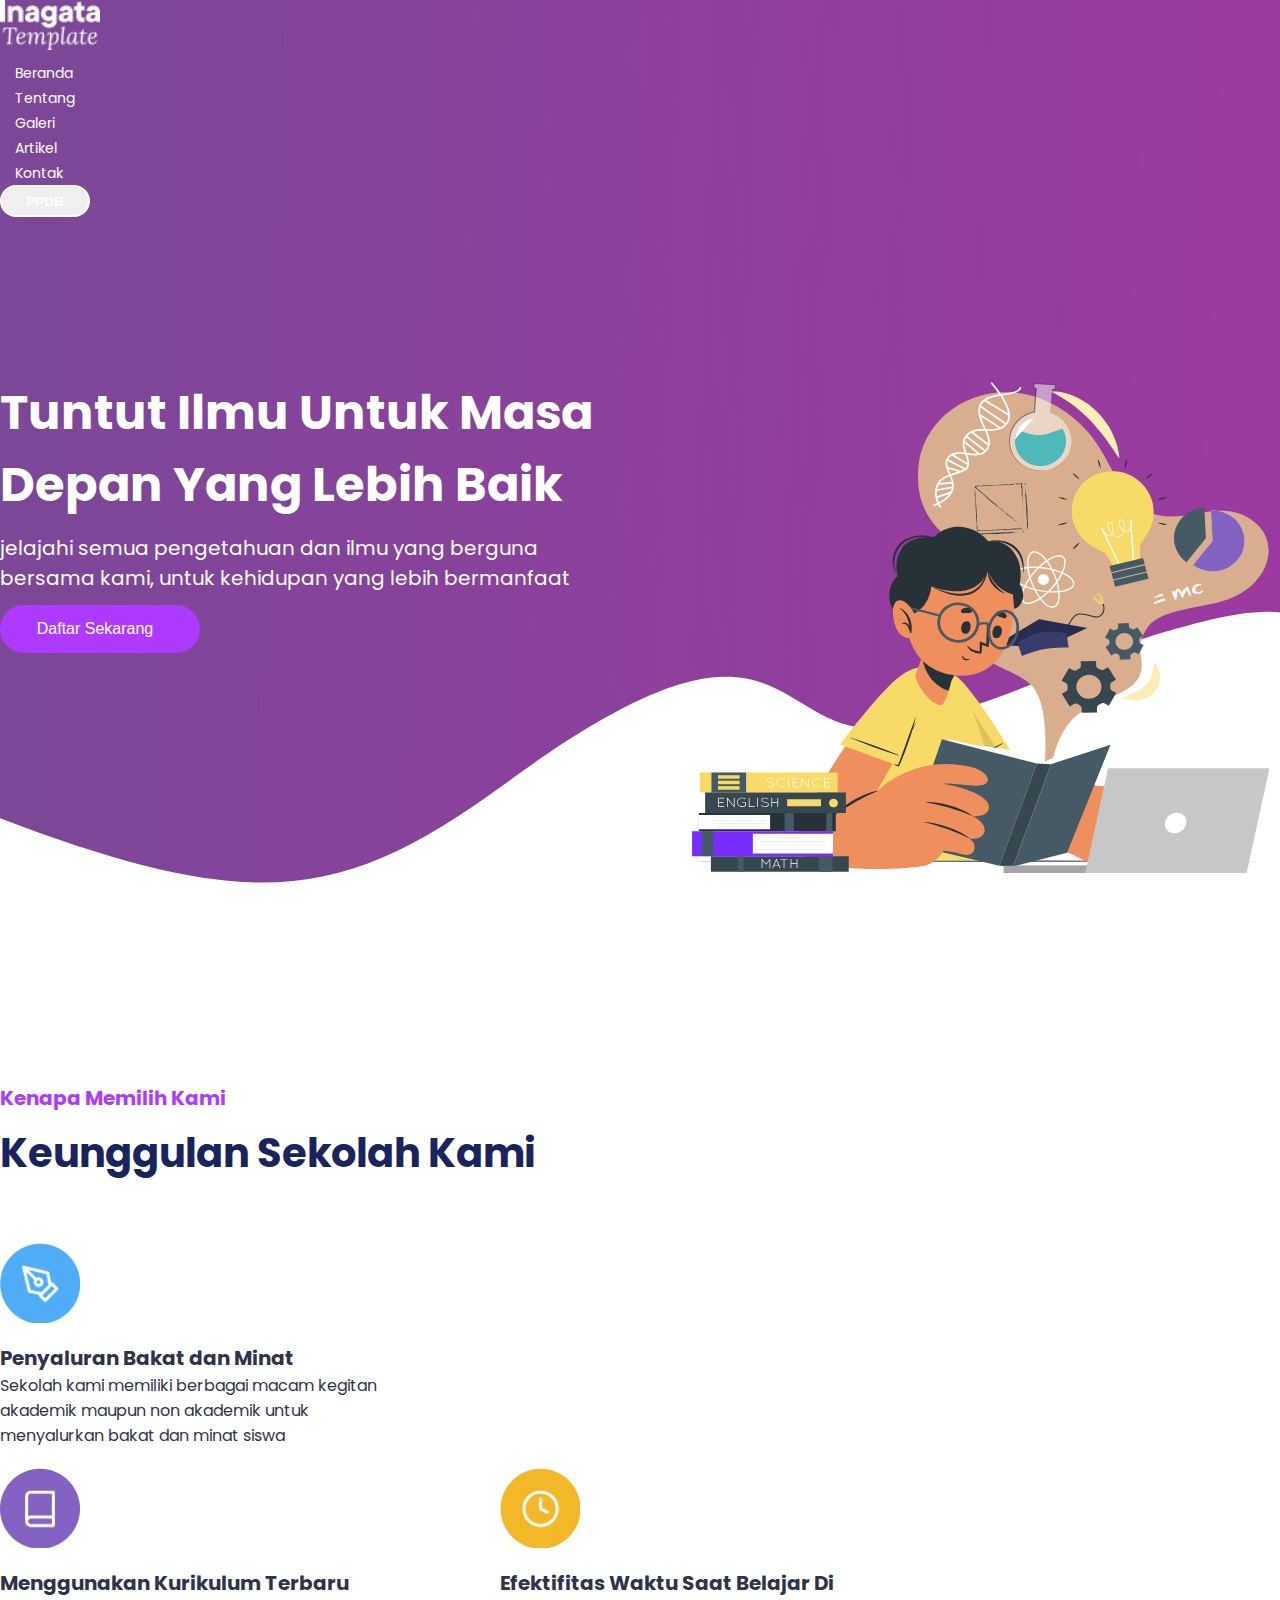
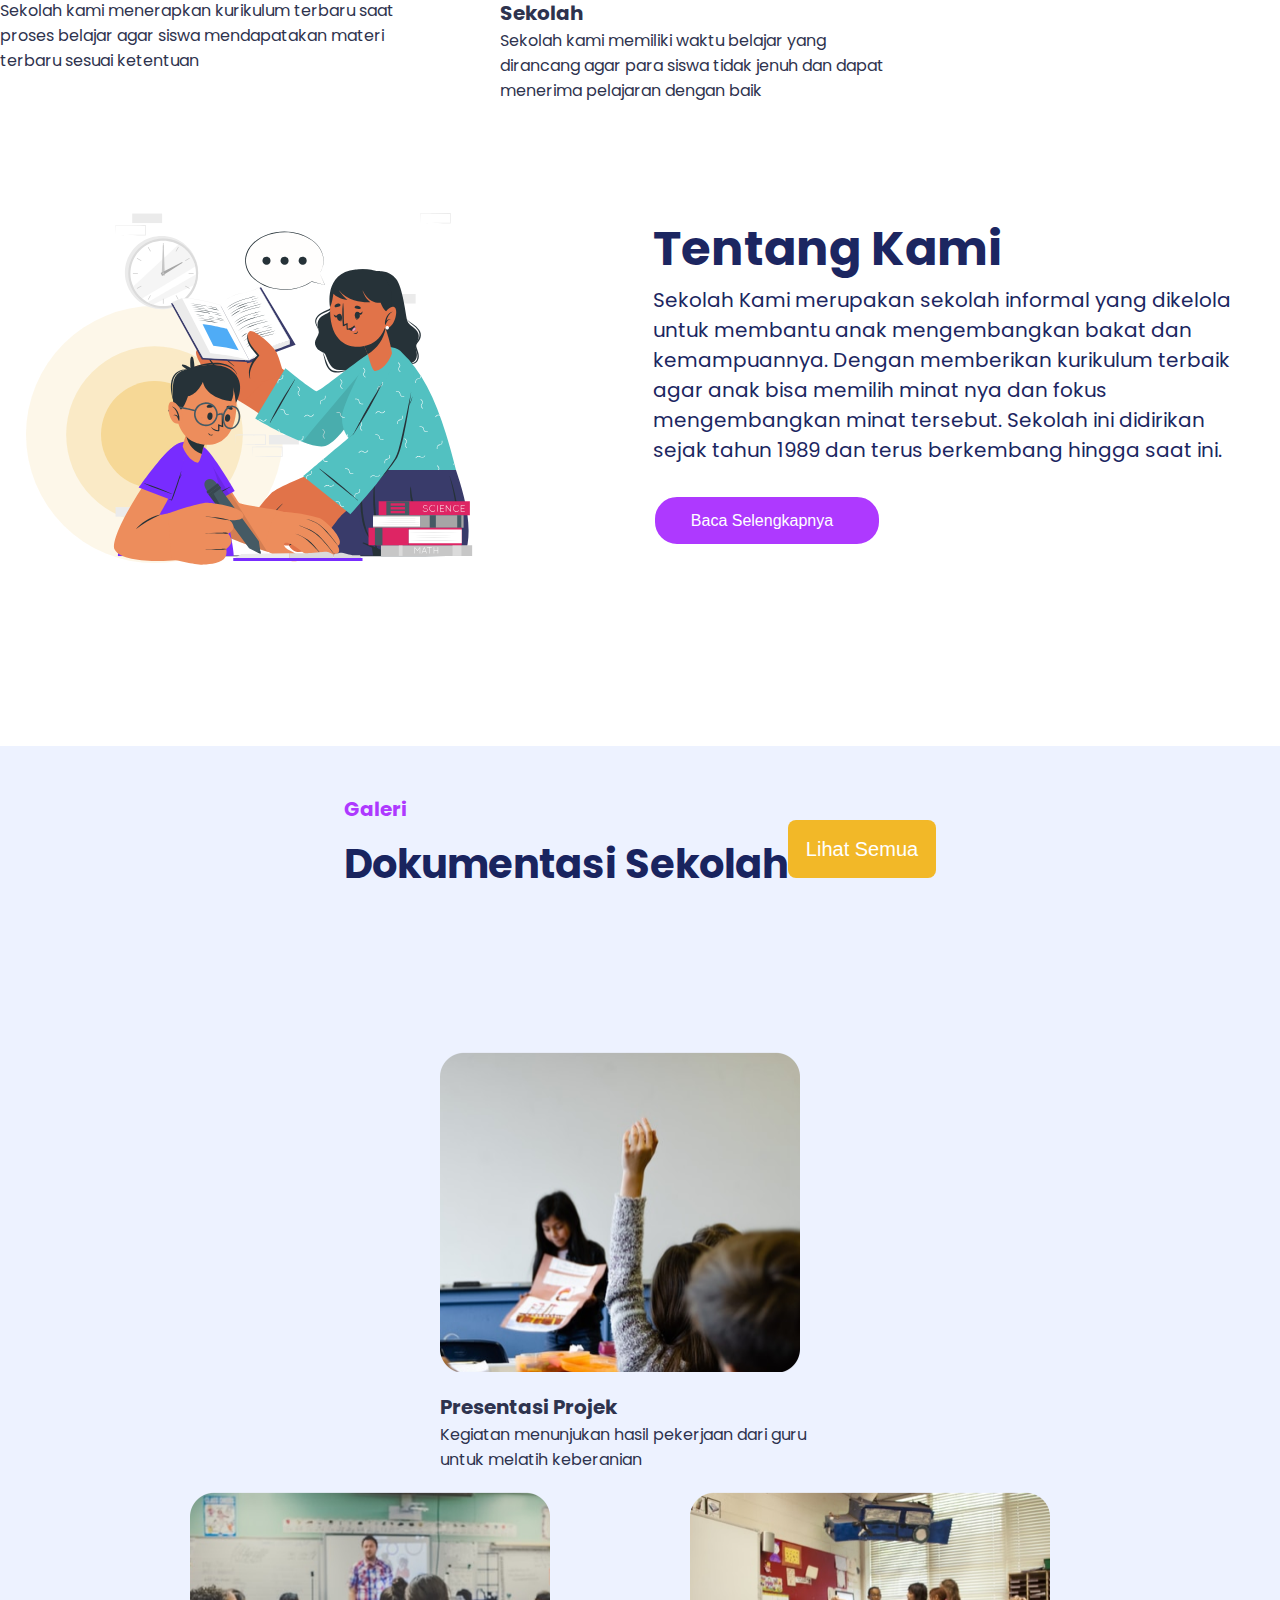
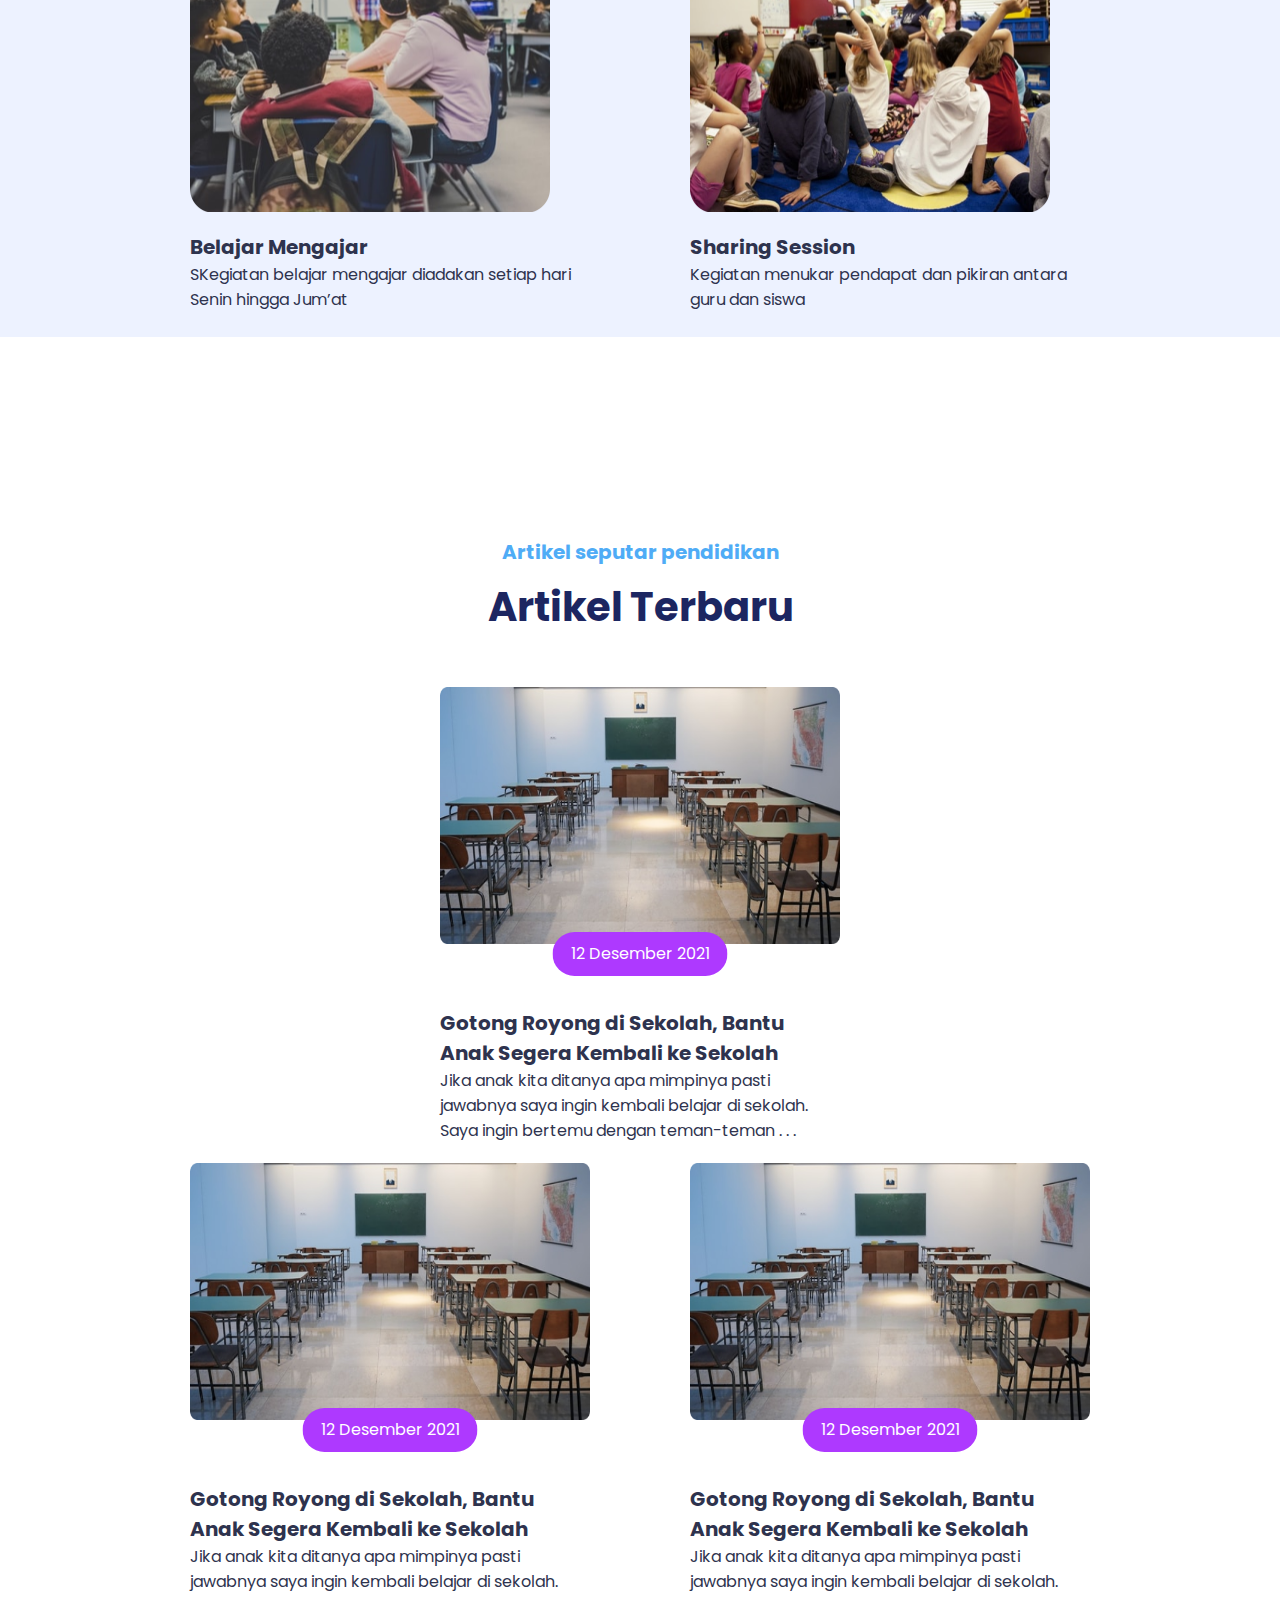
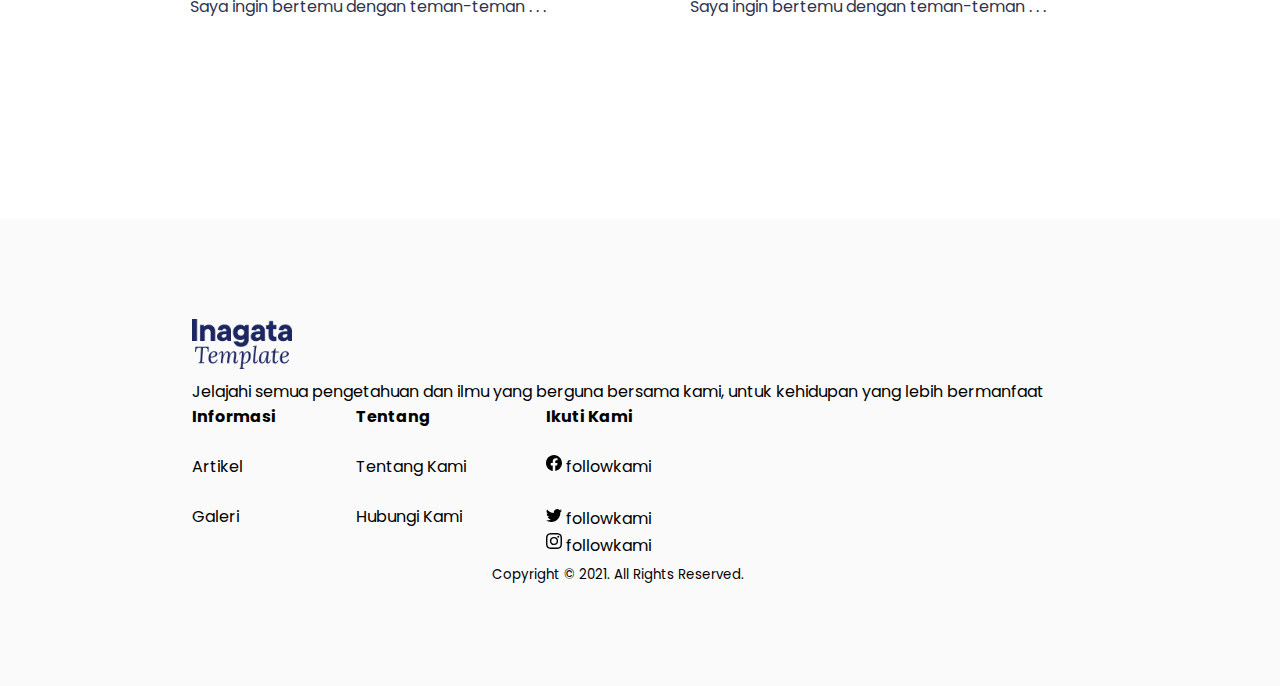
<file: index.html>
<!doctype html>
<html lang="en">

<head>
  <meta charset="utf-8">
  <meta name="viewport" content="width=device-width, initial-scale=1">
  <link rel="stylesheet" href="https://cdn.jsdelivr.net/npm/bootstrap@5.1.3/dist/css/bootstrap.min.css" rel="stylesheet"
    integrity="sha384-1BmE4kWBq78iYhFldvKuhfTAU6auU8tT94WrHftjDbrCEXSU1oBoqyl2QvZ6jIW3" crossorigin="anonymous">
  <link rel="stylesheet" href="css/style.css">
  <title>Inagata Template | PPDB </title>
</head>

<body>
  <header class="header-background">
  <nav class="navbar navbar-expand-lg navbar-light-p4">
    <div class="container">
      <div class="navbar-brand">
        <img src="img/logo.png" class="nav-link logo logo-position" alt="">
      </div>
      <div class="collapse navbar-collapse justify-content-center" id="navbarText">
        <ul class="navbar-nav">
          <li class="nav-item">
            <a class="nav-link active" aria-current="page" href="index.html">Beranda</a>
          </li>
          <li class="nav-item">
            <a class="nav-link" href="about.html">Tentang</a>
          </li>
          <li class="nav-item">
            <a class="nav-link" href="galery.html">Galeri</a>
          </li>
          <li class="nav-item">
            <a class="nav-link" href="news.html">Artikel</a>
          </li>
          <li class="nav-item">
            <a class="nav-link" href="contact.html">Kontak</a>
          </li>
        </ul>
        <span class="position-absolute top-0 start 300"></span>
      </div>
      <button type="button" class="btn position-relative btn-ppdb-position button-text-theme" href="index.html">
        PPDB
        <span class="position-absolute top-0 start-100">
        </span>
      </button>
    </div>
  </nav>

  <!-- Home -->
  <section class="home" id="home">
    <div class="container home-wrapper">
      <div class="content-left">
          <h1 class="heading">Tuntut Ilmu Untuk Masa Depan Yang Lebih Baik</h1>
          <p class="subheading">jelajahi semua pengetahuan dan ilmu yang berguna bersama kami, untuk kehidupan yang lebih bermanfaat</p>
          <button type="button" class="btn btn-ppdb-position button-daftar" href="contact.html">
            Daftar Sekarang
            <span class="position-absolute top-0 start-100">
            </span>
          </button>
        </div>
    <div class="content-right">
      <div class="img-wrapper">
        <img src="img/cuate.svg" alt="">
      </div>
    </div>
    </div>
  </section>
  <!-- Home -->
</header>


<!-- Keunggulan Sekolah -->
<section class="service">
  <div class="container service-wrapper">
      <div class="row1">
          <p class="label-service">Kenapa Memilih Kami</p>
          <h1 class="heading-service">Keunggulan Sekolah Kami</h1>
      </div>
      <div class="row2">
          <div class="box-service">
              <img src="img/book.png" alt="" width="80" height="80">
              <h3>Menggunakan Kurikulum Terbaru</h3>
              <p>Sekolah kami menerapkan kurikulum terbaru saat proses belajar agar siswa mendapatakan materi terbaru sesuai ketentuan</p>
          </div>
          <div class="box-service">
              <img src="img/clock.png" alt="" width="80" height="80">
              <h3>Efektifitas Waktu Saat Belajar Di Sekolah</h3>
              <p>Sekolah kami memiliki waktu belajar yang dirancang agar para siswa tidak jenuh dan dapat menerima pelajaran dengan baik </p>
          </div>
          <div class="box-service">
              <img src="img/pen-tool.png" alt="" width="80" height="80">
              <h3>Penyaluran Bakat dan Minat</h3>
              <p>Sekolah kami memiliki berbagai macam kegitan akademik maupun non akademik untuk menyalurkan bakat dan minat siswa</p>
          </div>
      </div>
  </div>
</section>
<!-- Keunggulan Sekolah -->

<!-- Tentang Kami -->
<section class="about-us" id="about-us">
  <div class="container about-us-wrapper">
    <div class="content-left">
      <div class="img-wrapper">
        <img src="img/Group 4.svg" alt="">
      </div>
    </div>
  <div class="content-right">
      <h1 class="heading">Tentang Kami</h1>
        <p class="subheading">Sekolah Kami merupakan sekolah informal yang dikelola untuk membantu anak mengembangkan bakat dan kemampuannya. Dengan memberikan kurikulum terbaik agar anak bisa memilih minat nya dan fokus mengembangkan minat tersebut. Sekolah ini didirikan sejak tahun 1989 dan terus berkembang hingga saat ini.</p>
        <br>
        <br>
        <br>
        <br>
        <br>
        <br>
        <button type="button" class="btn button-position button-daftar" href="index.html">
          Baca Selengkapnya
          <span class="position-absolute top-0 start-500">
          </span>
        </button>
  </div>
</section>
<!-- Tentang Kami -->

<!-- Galeri -->
<section class="galery">
  <div class="container galery-wrapper">
      <div class="row1">
        <div class="container banner2-wrapper">
          <div class="content-banner2">
            <p class="label-service">Galeri</p>
            <h1 class="heading-service">Dokumentasi Sekolah</h1>
          </div>
          <div class="btn-banner2">
              <button class="btn-regis" onclick="this.disabled">Lihat Semua</button>
          </div>
        </div>
      </div>
      <div class="row2">
        <div class="container banner2-wrapper-galery">
          <div class="box-service">
              <img src="img/unsplash_1.png" alt="" width="360px" height="320px">
              <h3>Belajar Mengajar</h3>
              <p>SKegiatan belajar mengajar diadakan setiap hari Senin hingga Jum’at</p>
          </div>
          <div class="box-service">
            <img src="img/unsplash_2.png" alt="" width="360px" height="320px">
              <h3>Sharing Session</h3>
              <p>Kegiatan menukar pendapat dan pikiran antara guru dan siswa</p>
          </div>
          <div class="box-service">
            <img src="img/unsplash_3.png" alt="" width="360px" height="320px">
              <h3>Presentasi Projek</h3>
              <p>Kegiatan menunjukan hasil pekerjaan dari guru untuk melatih keberanian</p>
          </div>
          </div>
        </div>
      </div>
      <br>
  </div>
</section>
<!-- Galeri -->

<!-- Artikel -->
<section class="article">
  <div class="container article-wrapper">
      <div class="row1">
          <p class="label-service">Artikel seputar pendidikan</p>
          <h1 class="heading-service">Artikel Terbaru</h1>
      </div>
      <div class="row2">
          <div class="box-service">
            <img src="img/article-header-1.png" alt="" width="400" height="257">
              <button class="btn-date" onclick="this.disabled">12 Desember 2021</button>
              <h3>Gotong Royong di Sekolah, Bantu Anak Segera Kembali ke Sekolah</h3>
              <p>Jika anak kita ditanya apa mimpinya pasti jawabnya saya ingin kembali belajar di sekolah. Saya ingin bertemu dengan teman-teman . . .</p>
          </div>
          <div class="box-service">
            <img src="img/article-header-1.png" alt="" width="400" height="257">
            <button class="btn-date" onclick="this.disabled">12 Desember 2021</button>
              <h3>Gotong Royong di Sekolah, Bantu Anak Segera Kembali ke Sekolah</h3>
              <p>Jika anak kita ditanya apa mimpinya pasti jawabnya saya ingin kembali belajar di sekolah. Saya ingin bertemu dengan teman-teman . . .</p>
          </div>
          <div class="box-service">
            <img src="img/article-header-1.png" alt="" width="400" height="257">
            <button class="btn-date" onclick="this.disabled">12 Desember 2021</button>
              <h3>Gotong Royong di Sekolah, Bantu Anak Segera Kembali ke Sekolah</h3>
              <p>Jika anak kita ditanya apa mimpinya pasti jawabnya saya ingin kembali belajar di sekolah. Saya ingin bertemu dengan teman-teman . . .</p>
          </div>
      </div>
  </div>
</section>
<!-- Artikel -->

<!-- Footer -->
  <div class="mt-5 pt-5 pb-5 footer">
    <div class="container">
      <div class="row">
        <div class="col-lg-5 col-xs-12 about-inagata">
          <img src="img/logo-dark.png" class="nav-link logo logo-position" alt="">
          <p class="pr-5 text-50">Jelajahi semua pengetahuan dan ilmu yang berguna bersama kami, untuk kehidupan yang lebih bermanfaat</p>
        </div>
        <div class="footer-col-2">
          <div class="row">
            <h4>Informasi</h4>
            <br>
            <p>Artikel</p>
            <br>
            <p>Galeri</p>
          </div>
          <div class="row">
            <h4>Tentang</h4>
            <br>
            <p>Tentang Kami</p>
            <br>
            <p>Hubungi Kami</p>
          </div>
          <div class="row">
            <h4>Ikuti Kami</h4>
            <br>
            <p>
              <svg xmlns="http://www.w3.org/2000/svg" width="16" height="16" fill="currentColor" class="bi bi-facebook" viewBox="0 0 16 16">
                <path d="M16 8.049c0-4.446-3.582-8.05-8-8.05C3.58 0-.002 3.603-.002 8.05c0 4.017 2.926 7.347 6.75 7.951v-5.625h-2.03V8.05H6.75V6.275c0-2.017 1.195-3.131 3.022-3.131.876 0 1.791.157 1.791.157v1.98h-1.009c-.993 0-1.303.621-1.303 1.258v1.51h2.218l-.354 2.326H9.25V16c3.824-.604 6.75-3.934 6.75-7.951z"/>
              </svg>
              followkami</p>
            <br>
            <p>
              <svg xmlns="http://www.w3.org/2000/svg" width="16" height="16" fill="currentColor" class="bi bi-twitter" viewBox="0 0 16 16">
                <path d="M5.026 15c6.038 0 9.341-5.003 9.341-9.334 0-.14 0-.282-.006-.422A6.685 6.685 0 0 0 16 3.542a6.658 6.658 0 0 1-1.889.518 3.301 3.301 0 0 0 1.447-1.817 6.533 6.533 0 0 1-2.087.793A3.286 3.286 0 0 0 7.875 6.03a9.325 9.325 0 0 1-6.767-3.429 3.289 3.289 0 0 0 1.018 4.382A3.323 3.323 0 0 1 .64 6.575v.045a3.288 3.288 0 0 0 2.632 3.218 3.203 3.203 0 0 1-.865.115 3.23 3.23 0 0 1-.614-.057 3.283 3.283 0 0 0 3.067 2.277A6.588 6.588 0 0 1 .78 13.58a6.32 6.32 0 0 1-.78-.045A9.344 9.344 0 0 0 5.026 15z"/>
              </svg>
              followkami
            </p>
            <p>
              <svg xmlns="http://www.w3.org/2000/svg" width="16" height="16" fill="currentColor" class="bi bi-instagram" viewBox="0 0 16 16">
                <path d="M8 0C5.829 0 5.556.01 4.703.048 3.85.088 3.269.222 2.76.42a3.917 3.917 0 0 0-1.417.923A3.927 3.927 0 0 0 .42 2.76C.222 3.268.087 3.85.048 4.7.01 5.555 0 5.827 0 8.001c0 2.172.01 2.444.048 3.297.04.852.174 1.433.372 1.942.205.526.478.972.923 1.417.444.445.89.719 1.416.923.51.198 1.09.333 1.942.372C5.555 15.99 5.827 16 8 16s2.444-.01 3.298-.048c.851-.04 1.434-.174 1.943-.372a3.916 3.916 0 0 0 1.416-.923c.445-.445.718-.891.923-1.417.197-.509.332-1.09.372-1.942C15.99 10.445 16 10.173 16 8s-.01-2.445-.048-3.299c-.04-.851-.175-1.433-.372-1.941a3.926 3.926 0 0 0-.923-1.417A3.911 3.911 0 0 0 13.24.42c-.51-.198-1.092-.333-1.943-.372C10.443.01 10.172 0 7.998 0h.003zm-.717 1.442h.718c2.136 0 2.389.007 3.232.046.78.035 1.204.166 1.486.275.373.145.64.319.92.599.28.28.453.546.598.92.11.281.24.705.275 1.485.039.843.047 1.096.047 3.231s-.008 2.389-.047 3.232c-.035.78-.166 1.203-.275 1.485a2.47 2.47 0 0 1-.599.919c-.28.28-.546.453-.92.598-.28.11-.704.24-1.485.276-.843.038-1.096.047-3.232.047s-2.39-.009-3.233-.047c-.78-.036-1.203-.166-1.485-.276a2.478 2.478 0 0 1-.92-.598 2.48 2.48 0 0 1-.6-.92c-.109-.281-.24-.705-.275-1.485-.038-.843-.046-1.096-.046-3.233 0-2.136.008-2.388.046-3.231.036-.78.166-1.204.276-1.486.145-.373.319-.64.599-.92.28-.28.546-.453.92-.598.282-.11.705-.24 1.485-.276.738-.034 1.024-.044 2.515-.045v.002zm4.988 1.328a.96.96 0 1 0 0 1.92.96.96 0 0 0 0-1.92zm-4.27 1.122a4.109 4.109 0 1 0 0 8.217 4.109 4.109 0 0 0 0-8.217zm0 1.441a2.667 2.667 0 1 1 0 5.334 2.667 2.667 0 0 1 0-5.334z"/>
              </svg>
              followkami
            </p>
          </div>
        </div>
      </div>
      <div class="row mt-5">
        <div class="col-copyright">
          <p class=""><small>Copyright © 2021. All Rights Reserved.</small></p>
        </div>
      </div>
    </div>
    </div>
    <!-- Tentang Kami -->
  



  <script src="https://cdn.jsdelivr.net/npm/bootstrap@5.1.3/dist/js/bootstrap.bundle.min.js"
    integrity="sha384-ka7Sk0Gln4gmtz2MlQnikT1wXgYsOg+OMhuP+IlRH9sENBO0LRn5q+8nbTov4+1p"
    crossorigin="anonymous"></script>


</body>

</html>
</file>
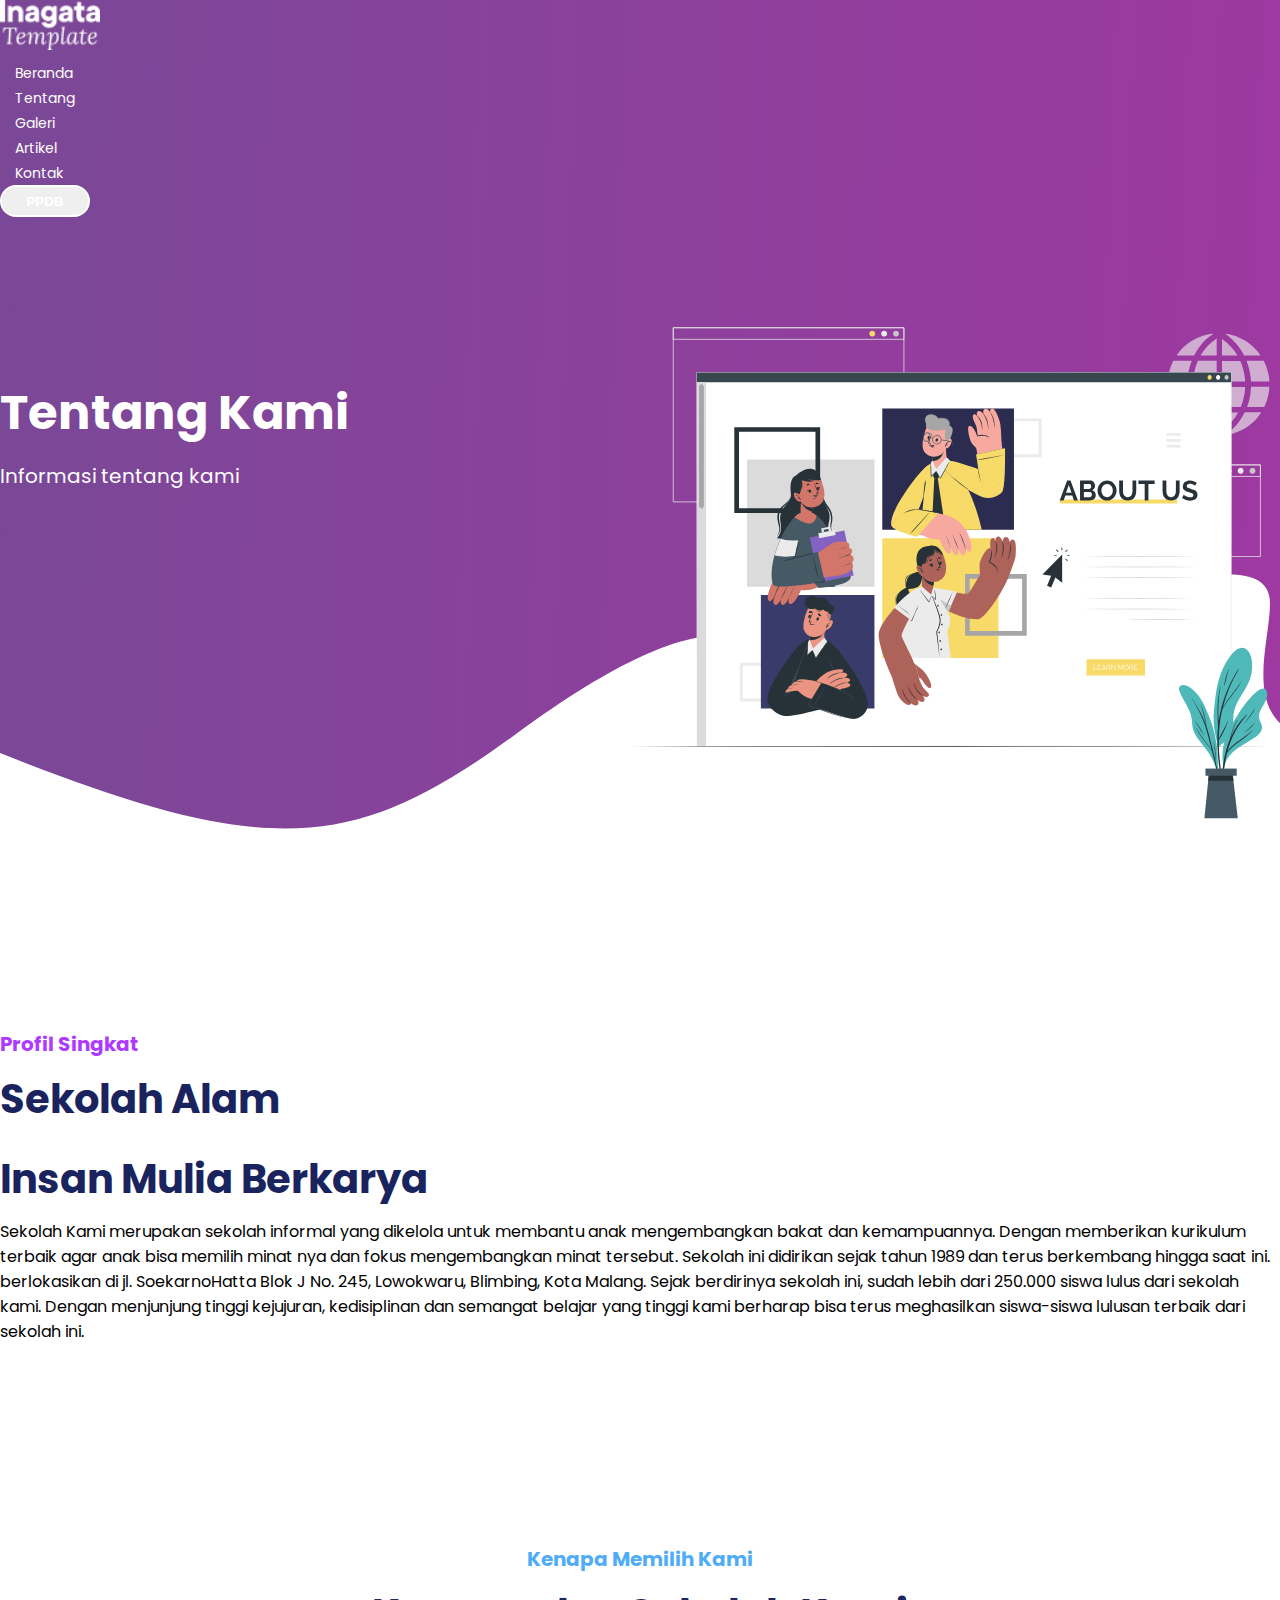
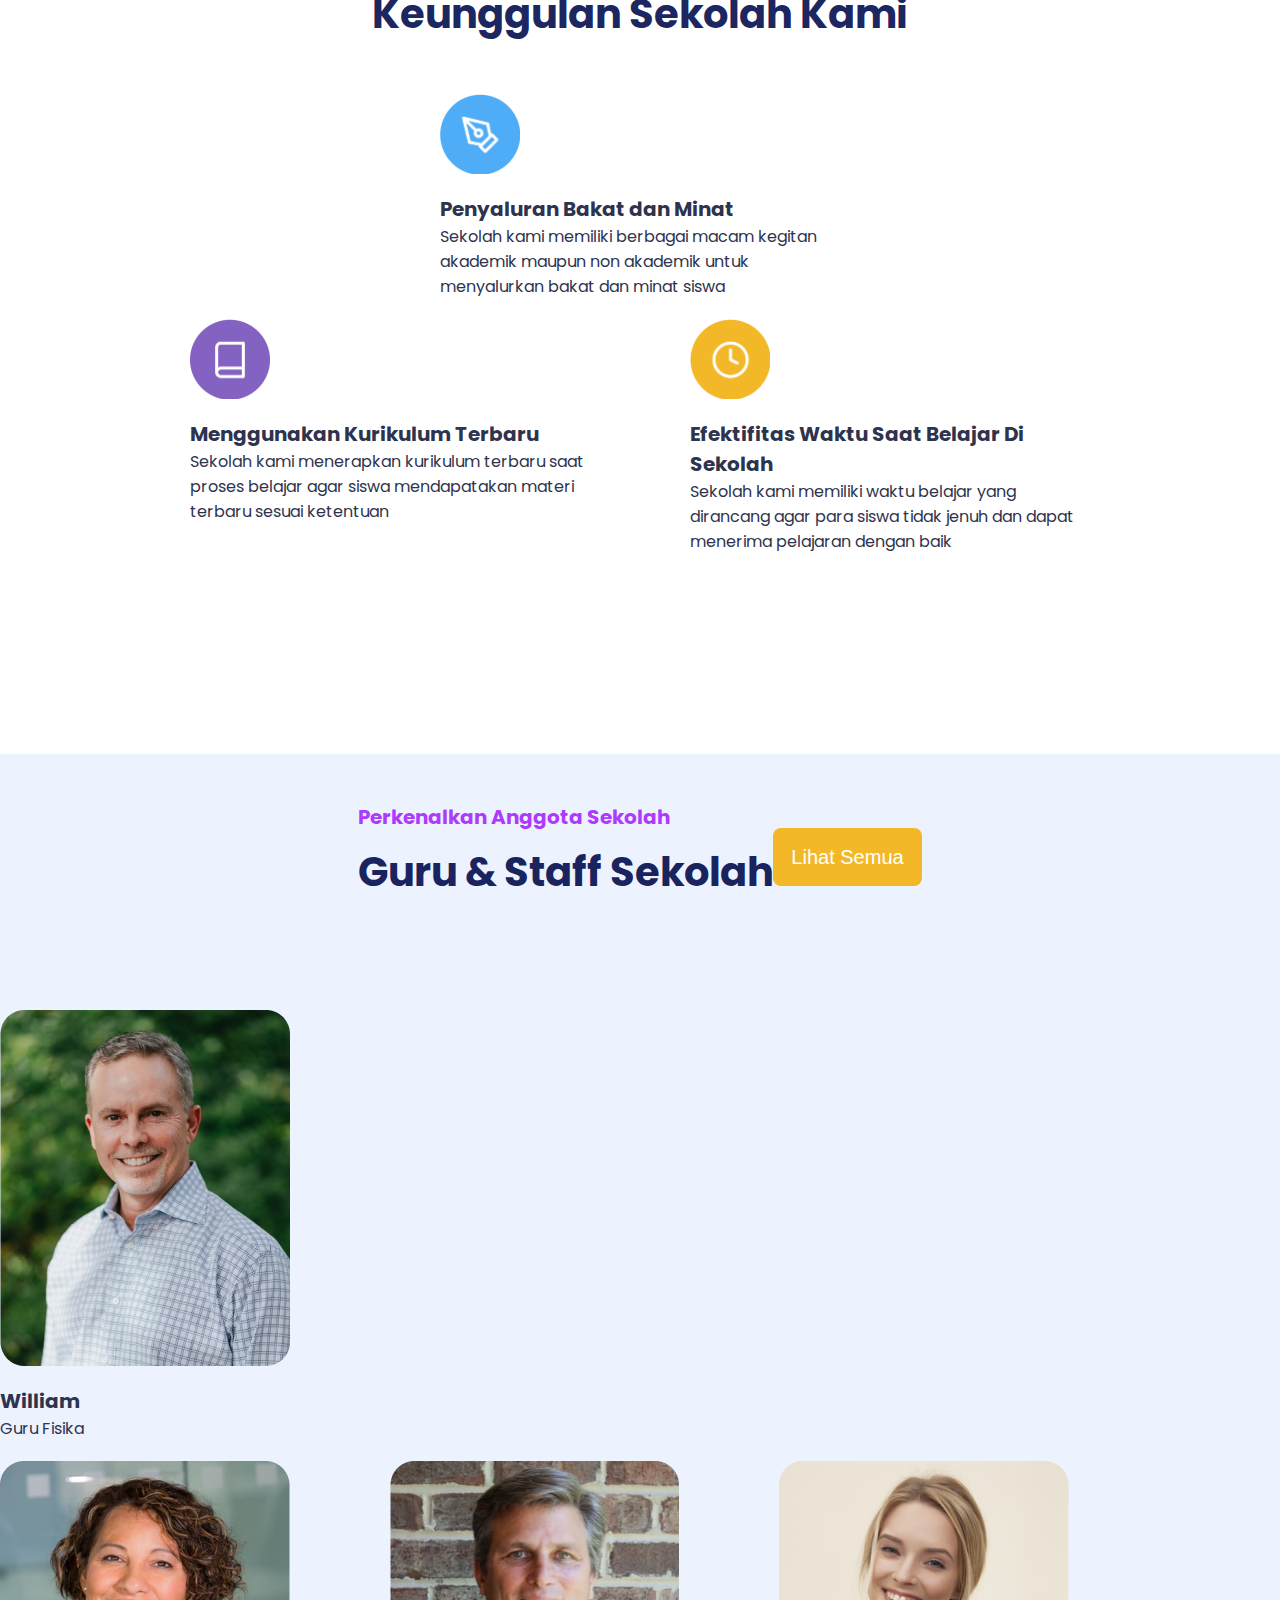
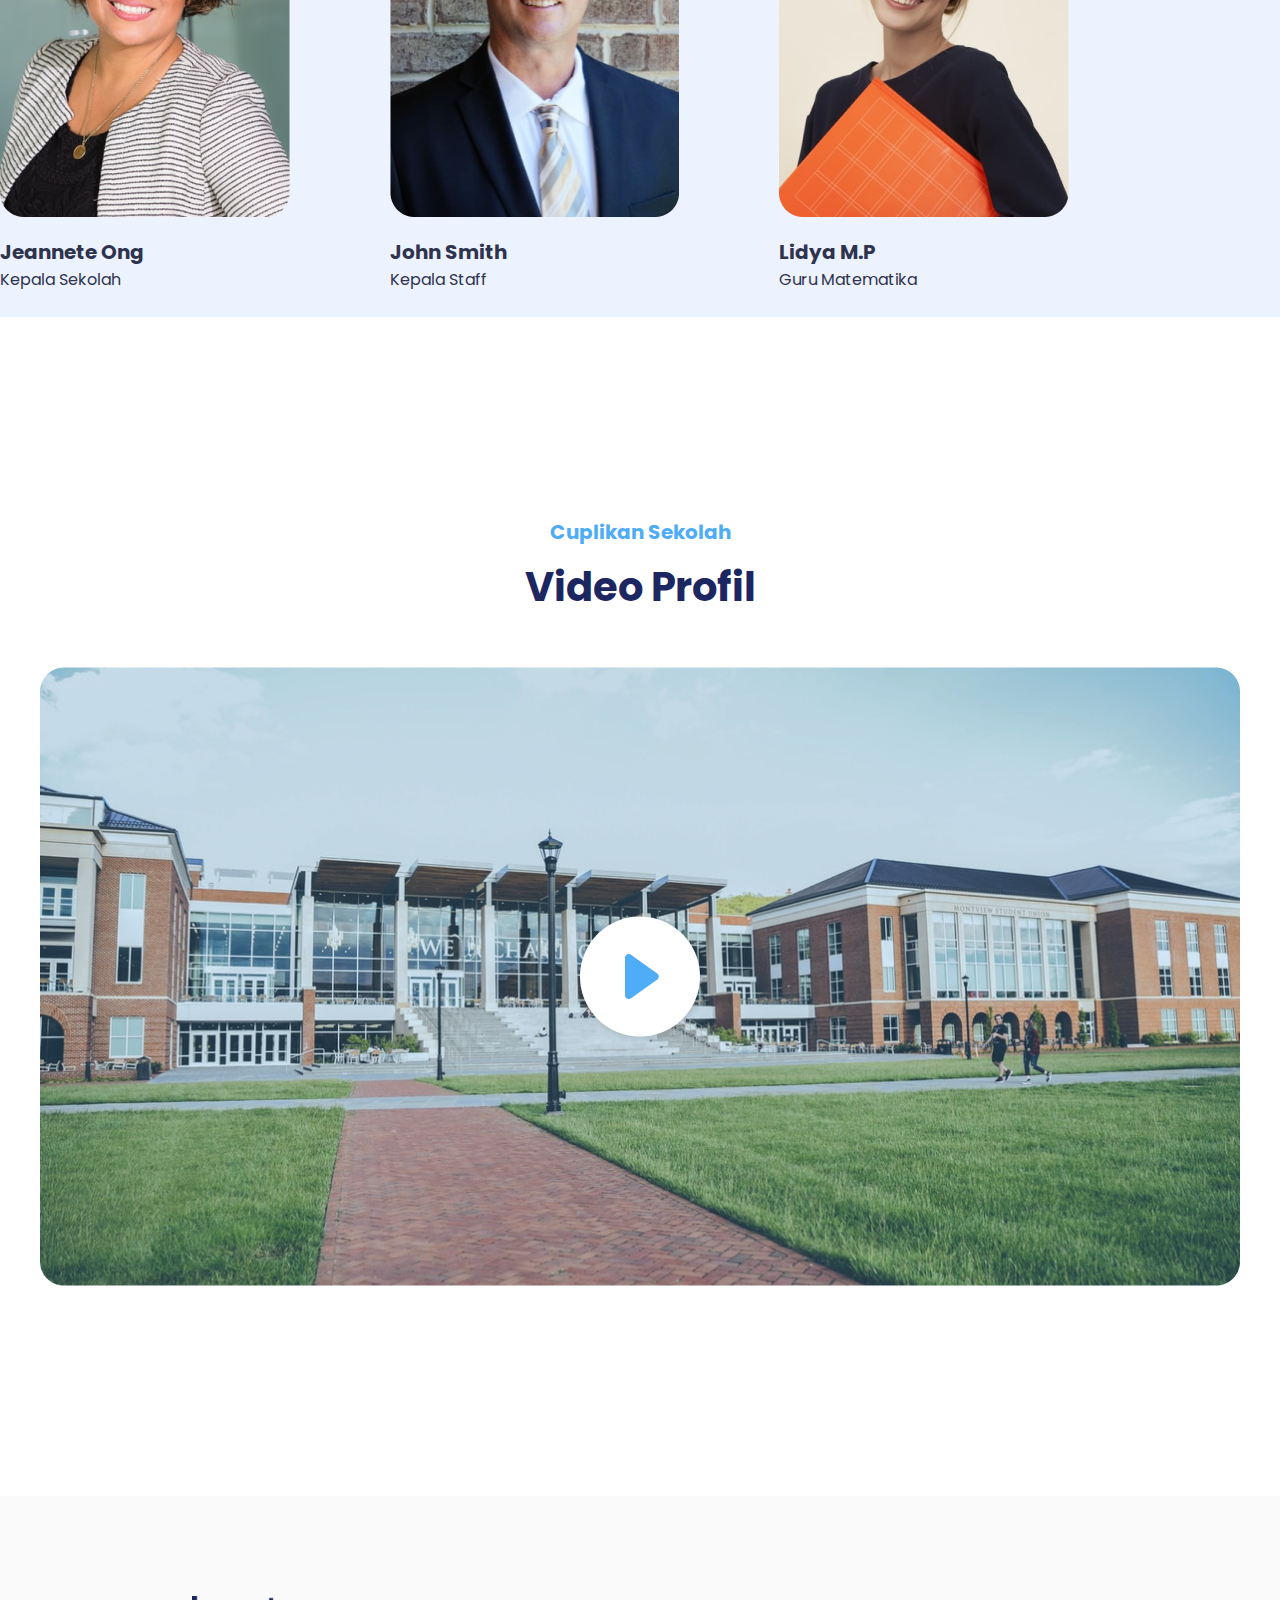
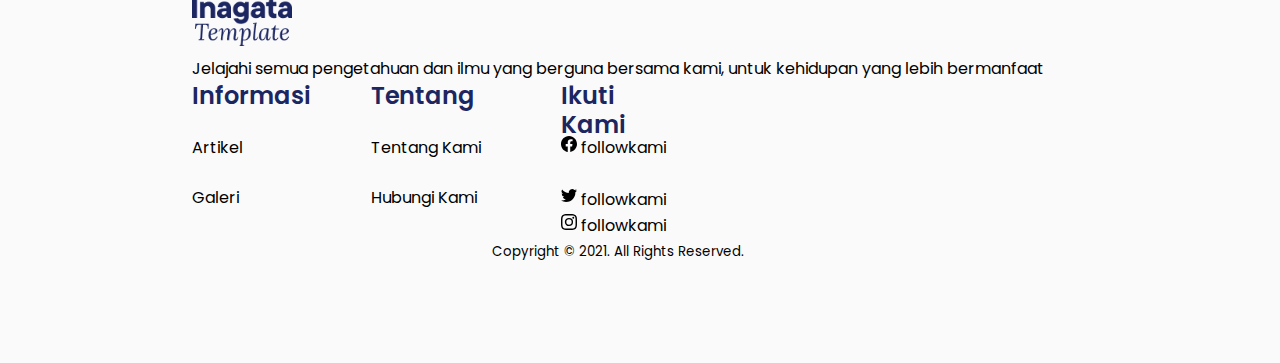
<file: about.html>
<!doctype html>
<html lang="en">
  <head>
    <meta charset="utf-8">
    <meta name="viewport" content="width=device-width, initial-scale=1">
    <link rel="stylesheet" href="https://cdn.jsdelivr.net/npm/bootstrap@5.1.3/dist/css/bootstrap.min.css" rel="stylesheet" integrity="sha384-1BmE4kWBq78iYhFldvKuhfTAU6auU8tT94WrHftjDbrCEXSU1oBoqyl2QvZ6jIW3" crossorigin="anonymous">
    <link rel="stylesheet" href="css/style.css">
    <title>Inagata Template | PPDB </title>
  </head>
 
  <body>
    <header class="header-background">
    <nav class="navbar navbar-expand-lg navbar-light-p4">
      <div class="container">
        <div class="navbar-brand">
          <img src="img/logo.png" class="nav-link logo logo-position" alt="">
        </div>
        <div class="collapse navbar-collapse justify-content-center" id="navbarText">
          <ul class="navbar-nav">
            <li class="nav-item">
              <a class="nav-link active" aria-current="page" href="index.html">Beranda</a>
            </li>
            <li class="nav-item">
              <a class="nav-link" href="about.html">Tentang</a>
            </li>
            <li class="nav-item">
              <a class="nav-link" href="galery.html">Galeri</a>
            </li>
            <li class="nav-item">
              <a class="nav-link" href="news.html">Artikel</a>
            </li>
            <li class="nav-item">
              <a class="nav-link" href="contact.html">Kontak</a>
            </li>
          </ul>
          <span class="position-absolute top-0 start 300"></span>
        </div>
        <button type="button" class="btn position-relative btn-ppdb-position button-text-theme" href="index.html">
          PPDB
          <span class="position-absolute top-0 start-100">
          </span>
        </button>
      </div>
    </nav>
  
    <!-- Home -->
    <section class="home" id="home">
      <div class="container home-wrapper">
        <div class="content-left" data-aos="fade-right">
            <h1 class="heading">Tentang Kami</h1>
            <p class="subheading">Informasi tentang kami</p>
          </div>
      <div class="content-right">
        <div class="img-wrapper" data-aos="fade-left">
          <img src="img/cuate-about-us.svg" alt="">
        </div>
      </div>
      </div>
    </section>
    <!-- Home -->
  </header>
  
  
  <!-- Keunggulan Sekolah -->
  <section class="service">
    <div class="container service-wrapper">
        <div class="row1">
            <p class="label-service">Profil Singkat</p>
            <h1 class="heading-service">Sekolah Alam</h1>
            <h1 class="heading-service">Insan Mulia Berkarya</h1>
            <p>Sekolah Kami merupakan sekolah informal yang dikelola untuk membantu anak mengembangkan bakat dan kemampuannya. Dengan memberikan kurikulum terbaik agar anak bisa memilih minat nya dan fokus mengembangkan minat tersebut. Sekolah ini didirikan sejak tahun 1989 dan terus berkembang hingga saat ini. berlokasikan di jl. SoekarnoHatta Blok J No. 245, Lowokwaru, Blimbing, Kota Malang. Sejak berdirinya sekolah ini, sudah lebih dari 250.000 siswa lulus dari sekolah kami. Dengan menjunjung tinggi kejujuran, kedisiplinan dan semangat belajar yang tinggi kami berharap bisa terus meghasilkan siswa-siswa lulusan terbaik dari sekolah ini.</p>
          </div>
    </div>
  </section>
  <!-- Keunggulan Sekolah -->

  <!-- Keunggulan Sekolah -->
  <section class="service">
    <div class="container article-wrapper">
        <div class="row1">
            <p class="label-service">Kenapa Memilih Kami</p>
            <h1 class="heading-service">Keunggulan Sekolah Kami</h1>
        </div>
        <div class="row2">
            <div class="box-service">
                <img src="img/book.png" alt="" width="80" height="80">
                <h3>Menggunakan Kurikulum Terbaru</h3>
                <p>Sekolah kami menerapkan kurikulum terbaru saat proses belajar agar siswa mendapatakan materi terbaru sesuai ketentuan</p>
            </div>
            <div class="box-service">
                <img src="img/clock.png" alt="" width="80" height="80">
                <h3>Efektifitas Waktu Saat Belajar Di Sekolah</h3>
                <p>Sekolah kami memiliki waktu belajar yang dirancang agar para siswa tidak jenuh dan dapat menerima pelajaran dengan baik </p>
            </div>
            <div class="box-service">
                <img src="img/pen-tool.png" alt="" width="80" height="80">
                <h3>Penyaluran Bakat dan Minat</h3>
                <p>Sekolah kami memiliki berbagai macam kegitan akademik maupun non akademik untuk menyalurkan bakat dan minat siswa</p>
            </div>
        </div>
    </div>
  </section>
<!-- Keunggulan Sekolah -->

<!-- Galeri -->
<section class="galery">
  <div class="container galery-wrapper">
      <div class="row1">
        <div class="container banner2-wrapper">
          <div class="content-banner2">
            <p class="label-service">Perkenalkan Anggota Sekolah</p>
            <h1 class="heading-service">Guru & Staff Sekolah</h1>
          </div>
          <div class="btn-banner2">
              <button class="btn-regis" onclick="this.disabled">Lihat Semua</button>
          </div>
        </div>
      </div>
      <div class="row2">
          <div class="box-service">
              <img src="img/teacher-1.png" alt="" width="289.5" height="356">
              <h3>Jeannete Ong</h3>
              <p>Kepala Sekolah</p>
          </div>
          <div class="box-service">
            <img src="img/teacher-2.png" alt="" width="289.5" height="356">
            <h3>John Smith</h3>
            <p>Kepala Staff</p>
          </div>
          <div class="box-service">
            <img src="img/teacher-3.png" alt="" width="289.5" height="356">
            <h3>Lidya M.P</h3>
            <p>Guru Matematika</p>
          </div>
          <div class="box-service">
            <img src="img/teacher-4.png" alt="" width="289.5" height="356">
            <h3>William</h3>
            <p>Guru Fisika</p>
        </div>
      </div>
      <br>
  </div>
</section>
<!-- Galeri -->
  
<!-- Artikel -->
<section class="article">
  <div class="container article-wrapper">
      <div class="row1">
          <p class="label-service">Cuplikan Sekolah</p>
          <h1 class="heading-service">Video Profil</h1>
      </div>
      <div class="row2">
        <img src="img/video-1.png" alt="">
      </div>
  </div>
</section>
<!-- Artikel -->
  
<!-- Footer -->
    <div class="mt-5 pt-5 pb-5 footer">
      <div class="container">
        <div class="row">
          <div class="col-lg-5 col-xs-12 about-inagata">
            <img src="img/logo-dark.png" class="nav-link logo logo-position" alt="">
            <p class="pr-5 text-50">Jelajahi semua pengetahuan dan ilmu yang berguna bersama kami, untuk kehidupan yang lebih bermanfaat</p>
          </div>
          <div class="footer-col-2">
            <div class="row">
              <h4 class="footer-h4">Informasi</h4>
              <br>
              <p>Artikel</p>
              <br>
              <p>Galeri</p>
            </div>
            <div class="row">
              <h4 class="footer-h4">Tentang</h4>
              <br>
              <p>Tentang Kami</p>
              <br>
              <p>Hubungi Kami</p>
            </div>
            <div class="row">
              <h4 class="footer-h4">Ikuti Kami</h4>
              <br>
              <p>
                <svg xmlns="http://www.w3.org/2000/svg" width="16" height="16" fill="currentColor" class="bi bi-facebook" viewBox="0 0 16 16">
                  <path d="M16 8.049c0-4.446-3.582-8.05-8-8.05C3.58 0-.002 3.603-.002 8.05c0 4.017 2.926 7.347 6.75 7.951v-5.625h-2.03V8.05H6.75V6.275c0-2.017 1.195-3.131 3.022-3.131.876 0 1.791.157 1.791.157v1.98h-1.009c-.993 0-1.303.621-1.303 1.258v1.51h2.218l-.354 2.326H9.25V16c3.824-.604 6.75-3.934 6.75-7.951z"/>
                </svg>
                followkami</p>
              <br>
              <p>
                <svg xmlns="http://www.w3.org/2000/svg" width="16" height="16" fill="currentColor" class="bi bi-twitter" viewBox="0 0 16 16">
                  <path d="M5.026 15c6.038 0 9.341-5.003 9.341-9.334 0-.14 0-.282-.006-.422A6.685 6.685 0 0 0 16 3.542a6.658 6.658 0 0 1-1.889.518 3.301 3.301 0 0 0 1.447-1.817 6.533 6.533 0 0 1-2.087.793A3.286 3.286 0 0 0 7.875 6.03a9.325 9.325 0 0 1-6.767-3.429 3.289 3.289 0 0 0 1.018 4.382A3.323 3.323 0 0 1 .64 6.575v.045a3.288 3.288 0 0 0 2.632 3.218 3.203 3.203 0 0 1-.865.115 3.23 3.23 0 0 1-.614-.057 3.283 3.283 0 0 0 3.067 2.277A6.588 6.588 0 0 1 .78 13.58a6.32 6.32 0 0 1-.78-.045A9.344 9.344 0 0 0 5.026 15z"/>
                </svg>
                followkami
              </p>
              <p>
                <svg xmlns="http://www.w3.org/2000/svg" width="16" height="16" fill="currentColor" class="bi bi-instagram" viewBox="0 0 16 16">
                  <path d="M8 0C5.829 0 5.556.01 4.703.048 3.85.088 3.269.222 2.76.42a3.917 3.917 0 0 0-1.417.923A3.927 3.927 0 0 0 .42 2.76C.222 3.268.087 3.85.048 4.7.01 5.555 0 5.827 0 8.001c0 2.172.01 2.444.048 3.297.04.852.174 1.433.372 1.942.205.526.478.972.923 1.417.444.445.89.719 1.416.923.51.198 1.09.333 1.942.372C5.555 15.99 5.827 16 8 16s2.444-.01 3.298-.048c.851-.04 1.434-.174 1.943-.372a3.916 3.916 0 0 0 1.416-.923c.445-.445.718-.891.923-1.417.197-.509.332-1.09.372-1.942C15.99 10.445 16 10.173 16 8s-.01-2.445-.048-3.299c-.04-.851-.175-1.433-.372-1.941a3.926 3.926 0 0 0-.923-1.417A3.911 3.911 0 0 0 13.24.42c-.51-.198-1.092-.333-1.943-.372C10.443.01 10.172 0 7.998 0h.003zm-.717 1.442h.718c2.136 0 2.389.007 3.232.046.78.035 1.204.166 1.486.275.373.145.64.319.92.599.28.28.453.546.598.92.11.281.24.705.275 1.485.039.843.047 1.096.047 3.231s-.008 2.389-.047 3.232c-.035.78-.166 1.203-.275 1.485a2.47 2.47 0 0 1-.599.919c-.28.28-.546.453-.92.598-.28.11-.704.24-1.485.276-.843.038-1.096.047-3.232.047s-2.39-.009-3.233-.047c-.78-.036-1.203-.166-1.485-.276a2.478 2.478 0 0 1-.92-.598 2.48 2.48 0 0 1-.6-.92c-.109-.281-.24-.705-.275-1.485-.038-.843-.046-1.096-.046-3.233 0-2.136.008-2.388.046-3.231.036-.78.166-1.204.276-1.486.145-.373.319-.64.599-.92.28-.28.546-.453.92-.598.282-.11.705-.24 1.485-.276.738-.034 1.024-.044 2.515-.045v.002zm4.988 1.328a.96.96 0 1 0 0 1.92.96.96 0 0 0 0-1.92zm-4.27 1.122a4.109 4.109 0 1 0 0 8.217 4.109 4.109 0 0 0 0-8.217zm0 1.441a2.667 2.667 0 1 1 0 5.334 2.667 2.667 0 0 1 0-5.334z"/>
                </svg>
                followkami
              </p>
            </div>
          </div>
        </div>
        <div class="row mt-5">
          <div class="col-copyright">
            <p class=""><small>Copyright © 2021. All Rights Reserved.</small></p>
          </div>
        </div>
      </div>
      </div>
<!-- Footer -->
    
  
  
  
    <script src="https://cdn.jsdelivr.net/npm/bootstrap@5.1.3/dist/js/bootstrap.bundle.min.js"
      integrity="sha384-ka7Sk0Gln4gmtz2MlQnikT1wXgYsOg+OMhuP+IlRH9sENBO0LRn5q+8nbTov4+1p"
      crossorigin="anonymous"></script>
  
  
  </body>
</html>
</file>
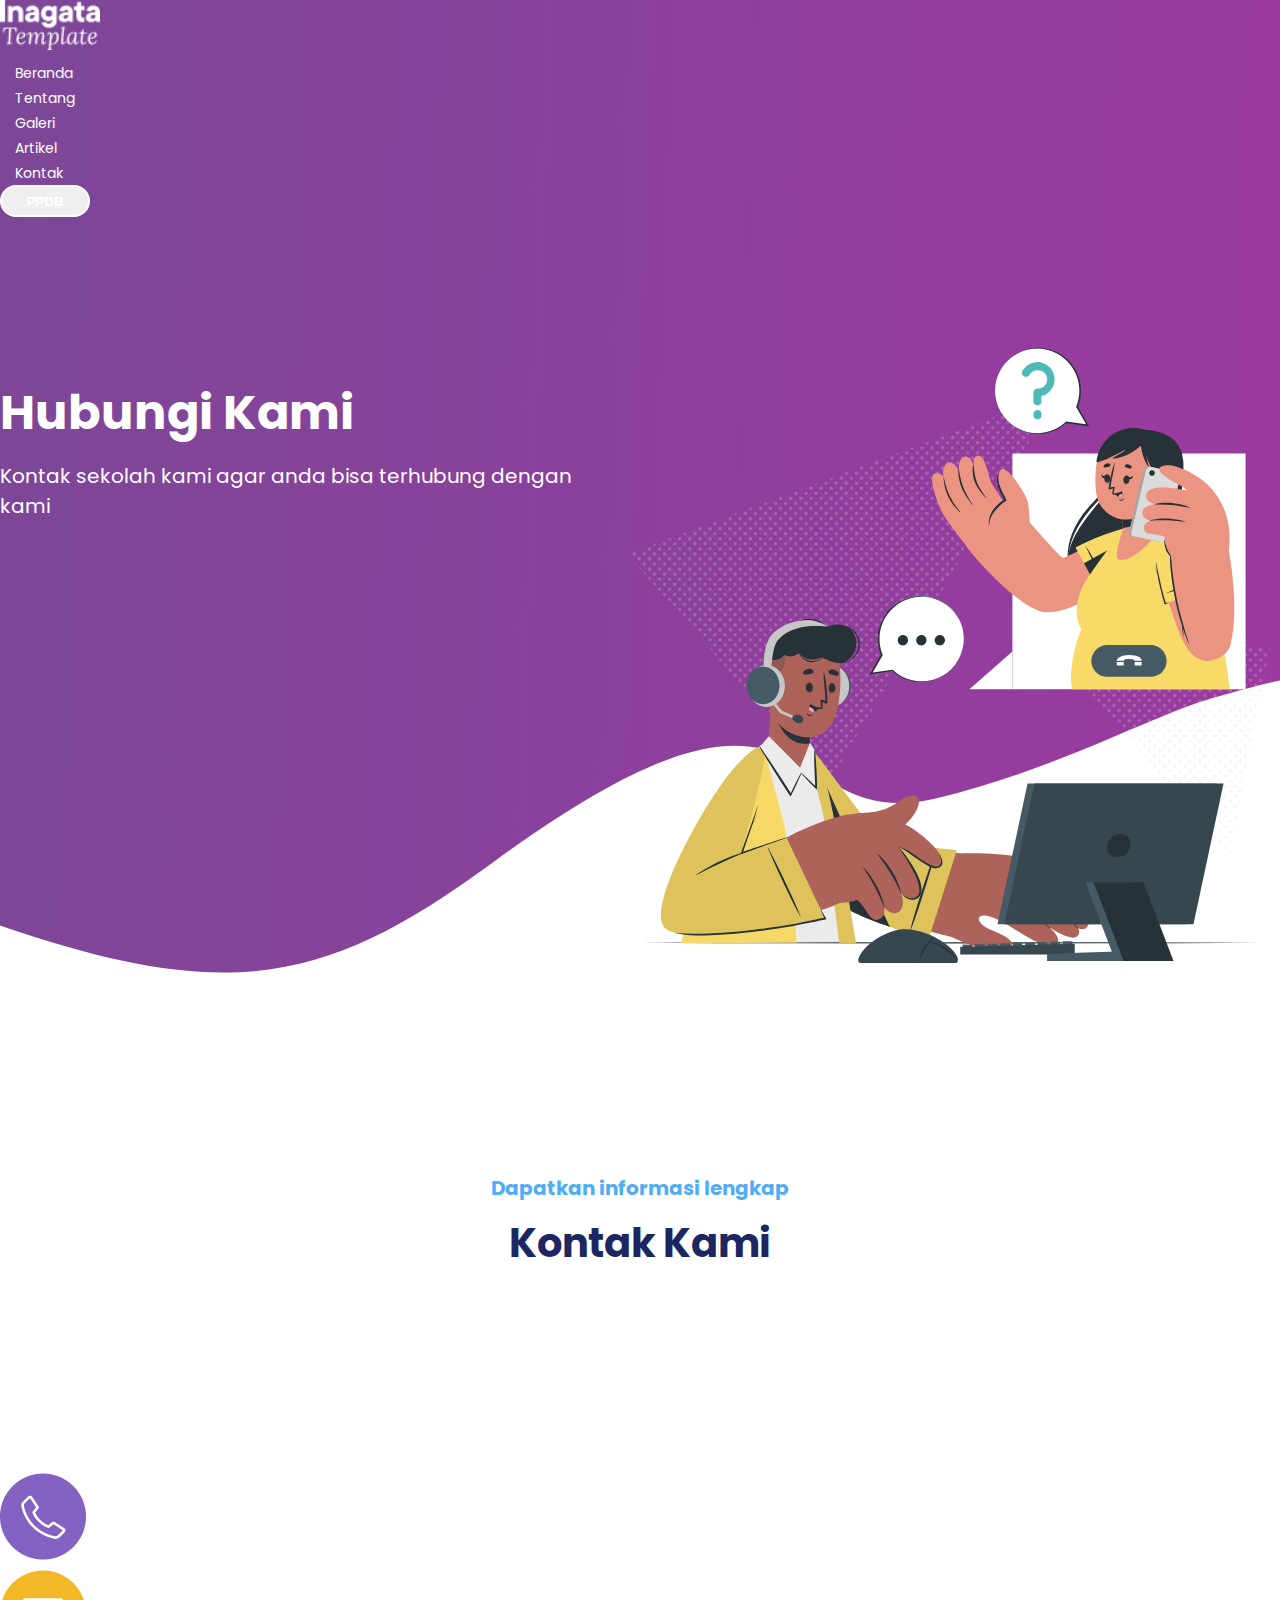
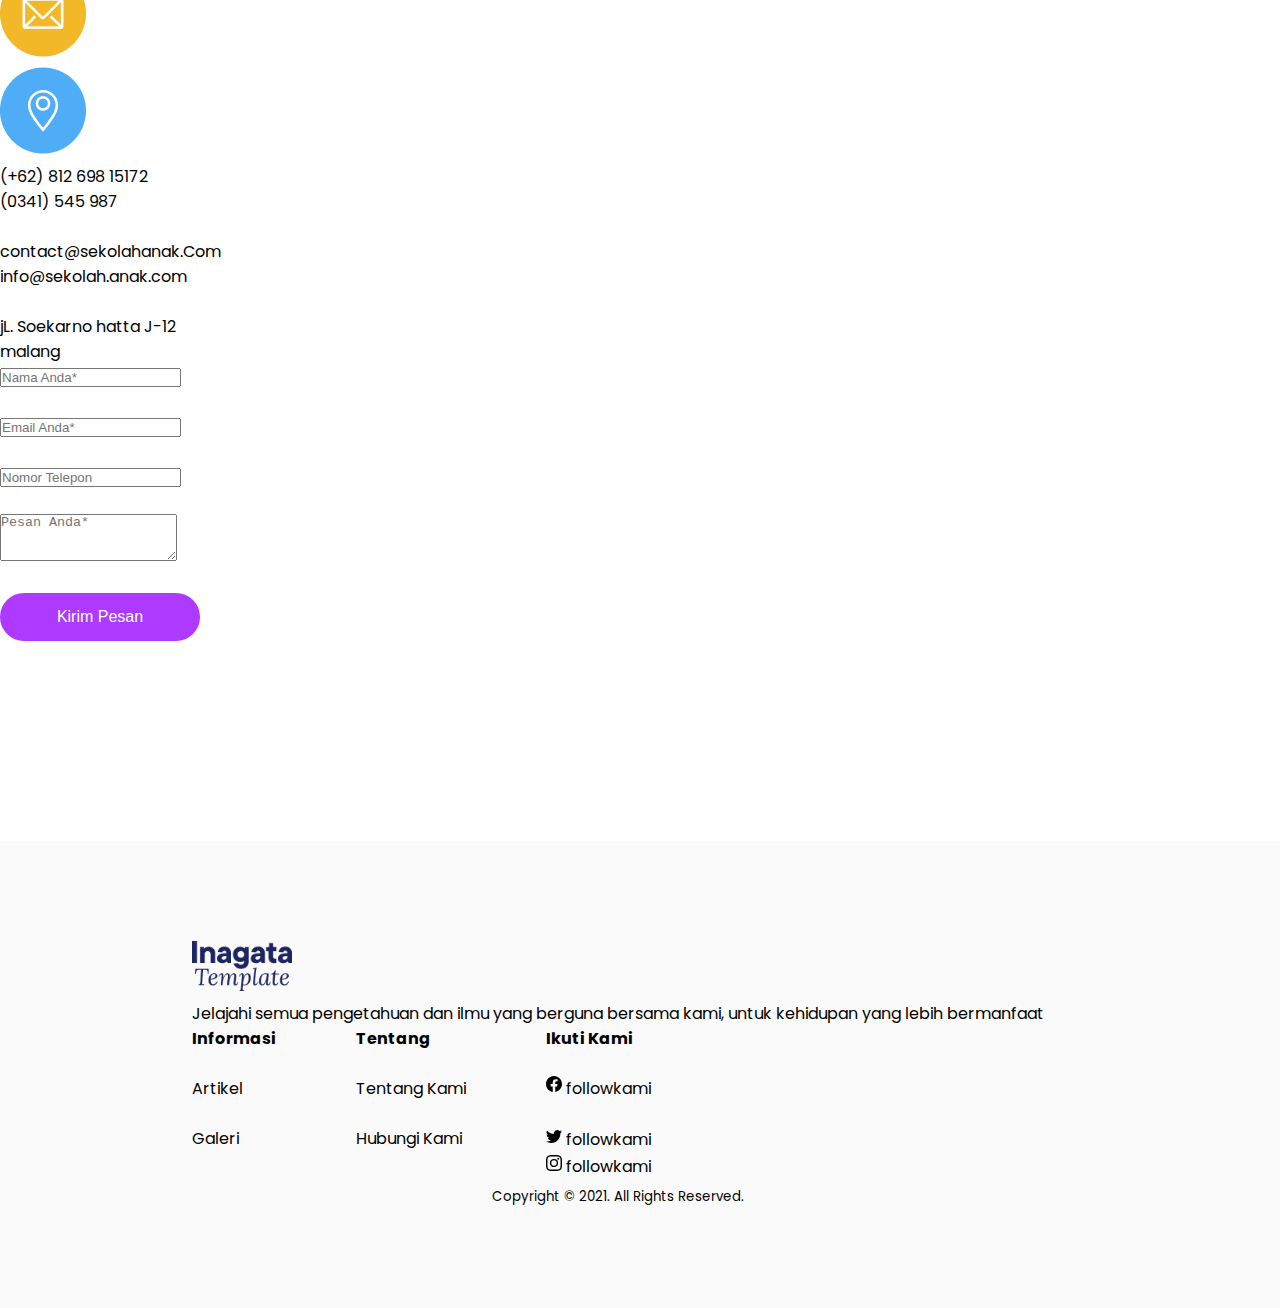
<file: contact.html>
<!doctype html>
<html lang="en">
  <head>
    <meta charset="utf-8">
    <meta name="viewport" content="width=device-width, initial-scale=1">
    <link rel="stylesheet" href="https://cdn.jsdelivr.net/npm/bootstrap@5.1.3/dist/css/bootstrap.min.css" rel="stylesheet" integrity="sha384-1BmE4kWBq78iYhFldvKuhfTAU6auU8tT94WrHftjDbrCEXSU1oBoqyl2QvZ6jIW3" crossorigin="anonymous">
    <link rel="stylesheet" href="css/style.css">
    <title>Inagata Template | PPDB </title>
  </head>
  <body>
    <header class="header-background">
      <nav class="navbar navbar-expand-lg navbar-light-p4">
        <div class="container">
          <div class="navbar-brand">
            <img src="img/logo.png" class="nav-link logo logo-position" alt="">
          </div>
          <div class="collapse navbar-collapse justify-content-center" id="navbarText">
            <ul class="navbar-nav">
              <li class="nav-item">
                <a class="nav-link active" aria-current="page" href="index.html">Beranda</a>
              </li>
              <li class="nav-item">
                <a class="nav-link" href="about.html">Tentang</a>
              </li>
              <li class="nav-item">
                <a class="nav-link" href="galery.html">Galeri</a>
              </li>
              <li class="nav-item">
                <a class="nav-link" href="news.html">Artikel</a>
              </li>
              <li class="nav-item">
                <a class="nav-link" href="contact.html">Kontak</a>
              </li>
            </ul>
            <span class="position-absolute top-0 start 300"></span>
          </div>
          <button type="button" class="btn position-relative btn-ppdb-position button-text-theme" href="index.html">
            PPDB
            <span class="position-absolute top-0 start-100">
            </span>
          </button>
        </div>
      </nav>
    
      <!-- Home -->
      <section class="home" id="home">
        <div class="container home-wrapper">
          <div class="content-left" data-aos="fade-right">
              <h1 class="heading">Hubungi Kami</h1>
              <p class="subheading">Kontak sekolah kami agar anda bisa terhubung dengan kami</p>
            </div>
        <div class="content-right">
          <div class="img-wrapper" data-aos="fade-left">
            <img src="img/cuate-contact.svg" alt="">
          </div>
        </div>
        </div>
      </section>
      <!-- Home -->
    </header>

    

    <div class="container contact-form">
    <section class="contact-form">
        <div class="container article-wrapper">
            <div class="row1">
                <p class="label-service">Dapatkan informasi lengkap</p>
                <h1 class="heading-service">Kontak Kami</h1>
            </div>
          </div>
    </section>
    <section class="contact">
      <div class="container">
        <div class="row mt-5">
          <div class="col-md-1">
            <img src="img/phone.png" width="86px" padding="3px">
            <br>
            <img src="img/email.png" width="86px">
            <br>
            <img src="img/maps.png" width="86px">
          </div>
          <div class="col-md-3">
            <p>(+62) 812 698 15172</p>
            <p>(0341) 545 987</p>
            <br>
            <p>contact@sekolahanak.Com</p>
            <p>info@sekolah.anak.com</p>
            <br>
            <p>jL. Soekarno hatta J-12</p>
            <p>malang</p>
          </div>
          <div class="col-md-6 offset-md-1 mt-4 mt-sm-0">
            <form action="https://mardhamardiya18.github.io/PlantShop-Project/#">
              <div class="form-group">
                <input type="text" class="form-control" placeholder="Nama Anda*">
              </div>
              <br>
              <div class="input-group">
                <input type="text" placeholder="Email Anda*" class="form-control" >
              </div>
              <br>
              <div class="input-group">
                <input type="text" placeholder="Nomor Telepon" class="form-control" >
              </div>
              <br>
              <div class="input-group">
                <textarea class="form-control" id="exampleFormControlTextarea1" rows="3" placeholder="Pesan Anda*"></textarea>
              </div>
              <br>
              <button type="button" class="btn btn-primary btn-ppdb-position button-daftar" href="index.html">
                Kirim Pesan
                </button>
            </form>
          </div>
        </div>
      </div>
    </section>






















    <div class="mt-5 pt-5 pb-5 footer">
      <div class="container">
        <div class="row">
          <div class="col-lg-5 col-xs-12 about-inagata">
            <img src="img/logo-dark.png" class="nav-link logo logo-position" alt="">
            <p class="pr-5 text-50">Jelajahi semua pengetahuan dan ilmu yang berguna bersama kami, untuk kehidupan yang lebih bermanfaat</p>
          </div>
          <div class="footer-col-2">
            <div class="row">
              <h4>Informasi</h4>
              <br>
              <p>Artikel</p>
              <br>
              <p>Galeri</p>
            </div>
            <div class="row">
              <h4>Tentang</h4>
              <br>
              <p>Tentang Kami</p>
              <br>
              <p>Hubungi Kami</p>
            </div>
            <div class="row">
              <h4>Ikuti Kami</h4>
              <br>
              <p>
                <svg xmlns="http://www.w3.org/2000/svg" width="16" height="16" fill="currentColor" class="bi bi-facebook" viewBox="0 0 16 16">
                  <path d="M16 8.049c0-4.446-3.582-8.05-8-8.05C3.58 0-.002 3.603-.002 8.05c0 4.017 2.926 7.347 6.75 7.951v-5.625h-2.03V8.05H6.75V6.275c0-2.017 1.195-3.131 3.022-3.131.876 0 1.791.157 1.791.157v1.98h-1.009c-.993 0-1.303.621-1.303 1.258v1.51h2.218l-.354 2.326H9.25V16c3.824-.604 6.75-3.934 6.75-7.951z"/>
                </svg>
                followkami</p>
              <br>
              <p>
                <svg xmlns="http://www.w3.org/2000/svg" width="16" height="16" fill="currentColor" class="bi bi-twitter" viewBox="0 0 16 16">
                  <path d="M5.026 15c6.038 0 9.341-5.003 9.341-9.334 0-.14 0-.282-.006-.422A6.685 6.685 0 0 0 16 3.542a6.658 6.658 0 0 1-1.889.518 3.301 3.301 0 0 0 1.447-1.817 6.533 6.533 0 0 1-2.087.793A3.286 3.286 0 0 0 7.875 6.03a9.325 9.325 0 0 1-6.767-3.429 3.289 3.289 0 0 0 1.018 4.382A3.323 3.323 0 0 1 .64 6.575v.045a3.288 3.288 0 0 0 2.632 3.218 3.203 3.203 0 0 1-.865.115 3.23 3.23 0 0 1-.614-.057 3.283 3.283 0 0 0 3.067 2.277A6.588 6.588 0 0 1 .78 13.58a6.32 6.32 0 0 1-.78-.045A9.344 9.344 0 0 0 5.026 15z"/>
                </svg>
                followkami
              </p>
              <p>
                <svg xmlns="http://www.w3.org/2000/svg" width="16" height="16" fill="currentColor" class="bi bi-instagram" viewBox="0 0 16 16">
                  <path d="M8 0C5.829 0 5.556.01 4.703.048 3.85.088 3.269.222 2.76.42a3.917 3.917 0 0 0-1.417.923A3.927 3.927 0 0 0 .42 2.76C.222 3.268.087 3.85.048 4.7.01 5.555 0 5.827 0 8.001c0 2.172.01 2.444.048 3.297.04.852.174 1.433.372 1.942.205.526.478.972.923 1.417.444.445.89.719 1.416.923.51.198 1.09.333 1.942.372C5.555 15.99 5.827 16 8 16s2.444-.01 3.298-.048c.851-.04 1.434-.174 1.943-.372a3.916 3.916 0 0 0 1.416-.923c.445-.445.718-.891.923-1.417.197-.509.332-1.09.372-1.942C15.99 10.445 16 10.173 16 8s-.01-2.445-.048-3.299c-.04-.851-.175-1.433-.372-1.941a3.926 3.926 0 0 0-.923-1.417A3.911 3.911 0 0 0 13.24.42c-.51-.198-1.092-.333-1.943-.372C10.443.01 10.172 0 7.998 0h.003zm-.717 1.442h.718c2.136 0 2.389.007 3.232.046.78.035 1.204.166 1.486.275.373.145.64.319.92.599.28.28.453.546.598.92.11.281.24.705.275 1.485.039.843.047 1.096.047 3.231s-.008 2.389-.047 3.232c-.035.78-.166 1.203-.275 1.485a2.47 2.47 0 0 1-.599.919c-.28.28-.546.453-.92.598-.28.11-.704.24-1.485.276-.843.038-1.096.047-3.232.047s-2.39-.009-3.233-.047c-.78-.036-1.203-.166-1.485-.276a2.478 2.478 0 0 1-.92-.598 2.48 2.48 0 0 1-.6-.92c-.109-.281-.24-.705-.275-1.485-.038-.843-.046-1.096-.046-3.233 0-2.136.008-2.388.046-3.231.036-.78.166-1.204.276-1.486.145-.373.319-.64.599-.92.28-.28.546-.453.92-.598.282-.11.705-.24 1.485-.276.738-.034 1.024-.044 2.515-.045v.002zm4.988 1.328a.96.96 0 1 0 0 1.92.96.96 0 0 0 0-1.92zm-4.27 1.122a4.109 4.109 0 1 0 0 8.217 4.109 4.109 0 0 0 0-8.217zm0 1.441a2.667 2.667 0 1 1 0 5.334 2.667 2.667 0 0 1 0-5.334z"/>
                </svg>
                followkami
              </p>
            </div>
          </div>
        </div>
        <div class="row mt-5">
          <div class="col-copyright">
            <p class=""><small>Copyright © 2021. All Rights Reserved.</small></p>
          </div>
        </div>
      </div>
      </div>
    


   
    <script src="https://cdn.jsdelivr.net/npm/bootstrap@5.1.3/dist/js/bootstrap.bundle.min.js" integrity="sha384-ka7Sk0Gln4gmtz2MlQnikT1wXgYsOg+OMhuP+IlRH9sENBO0LRn5q+8nbTov4+1p" crossorigin="anonymous"></script>

   
  </body>
</html>
</file>
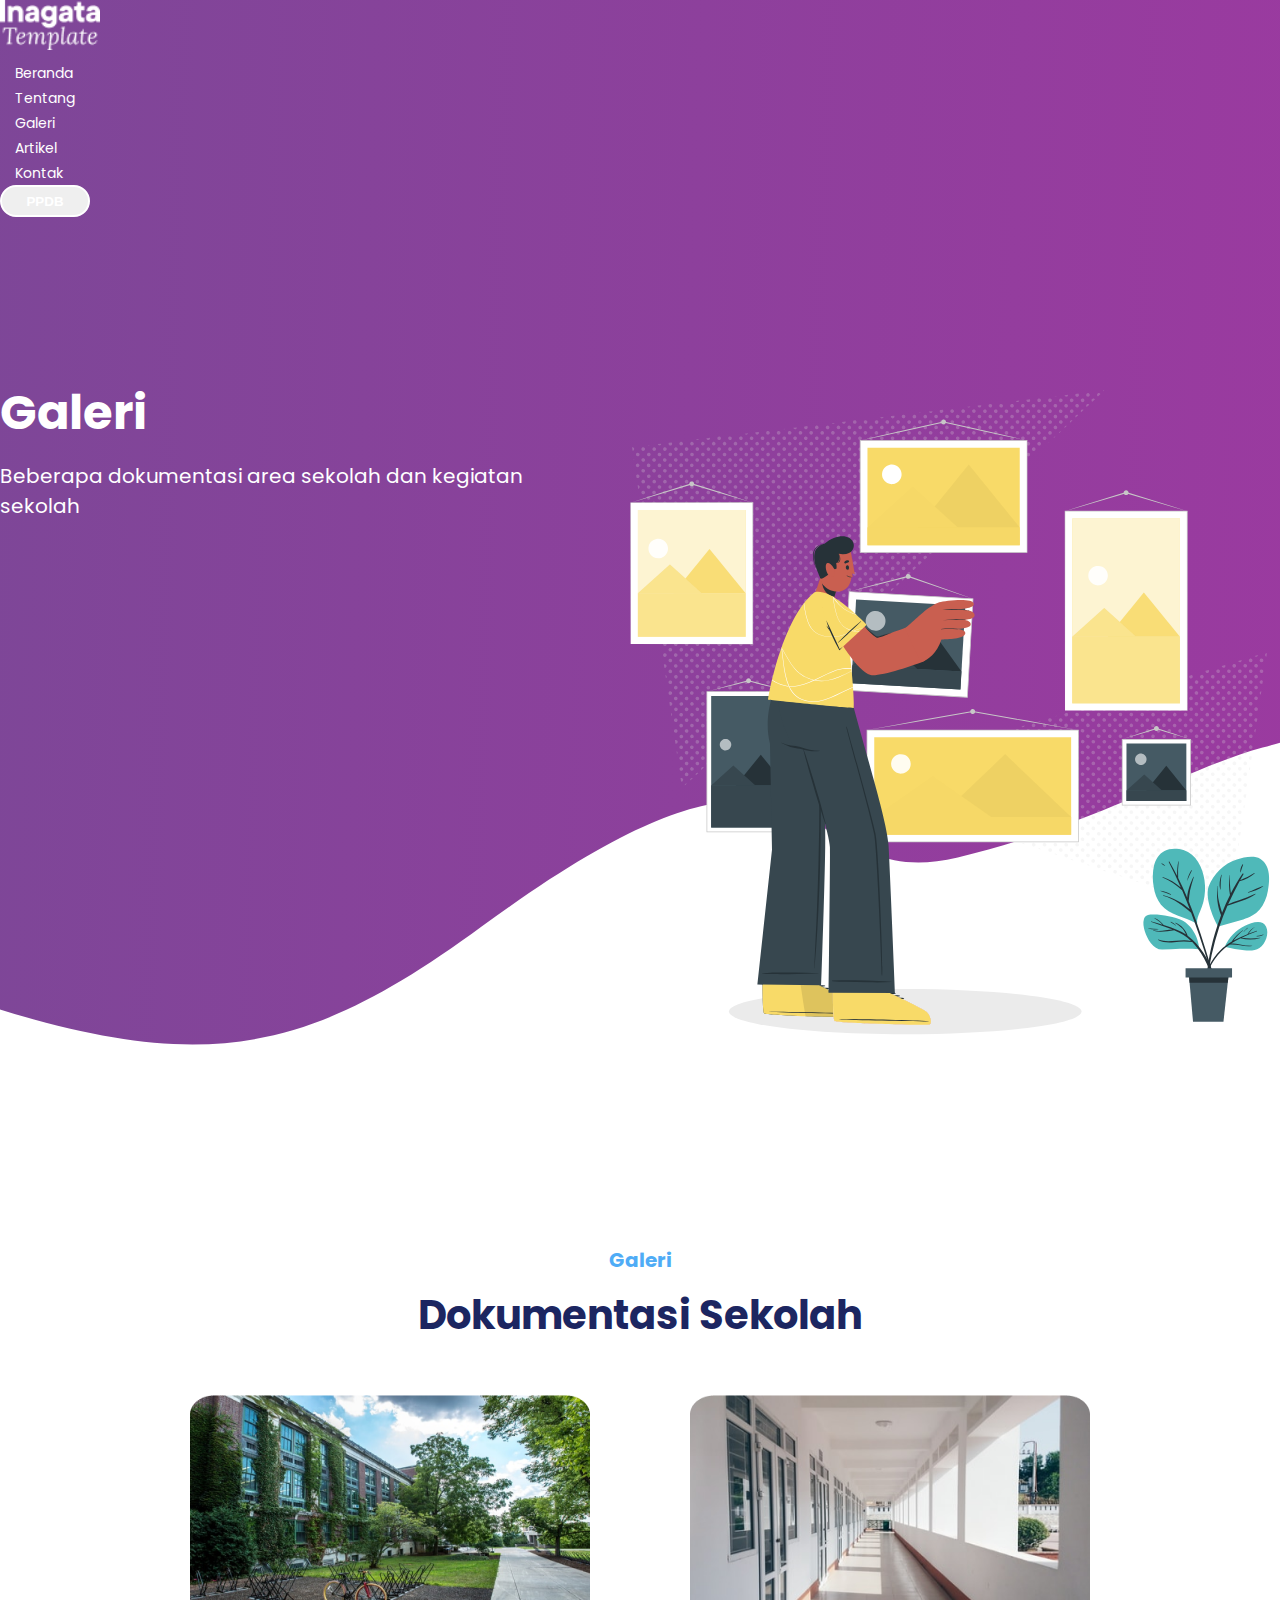
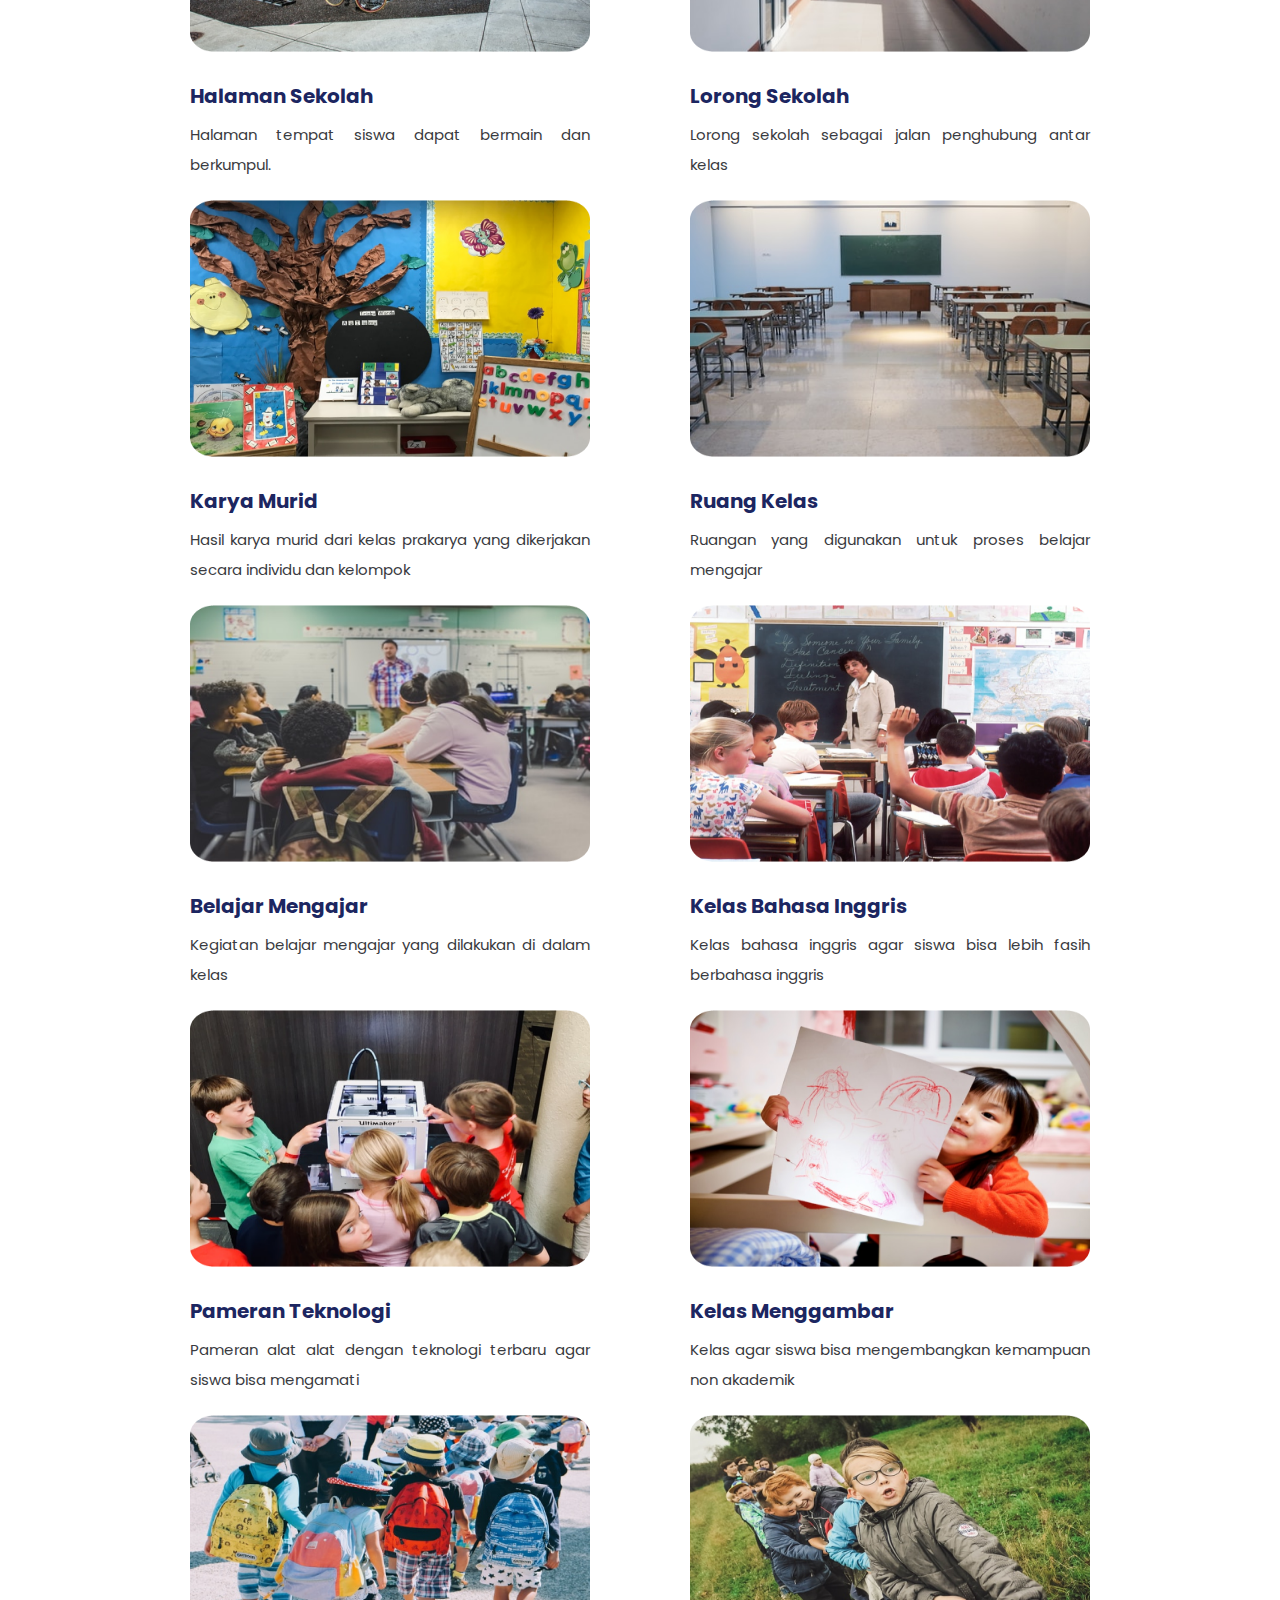
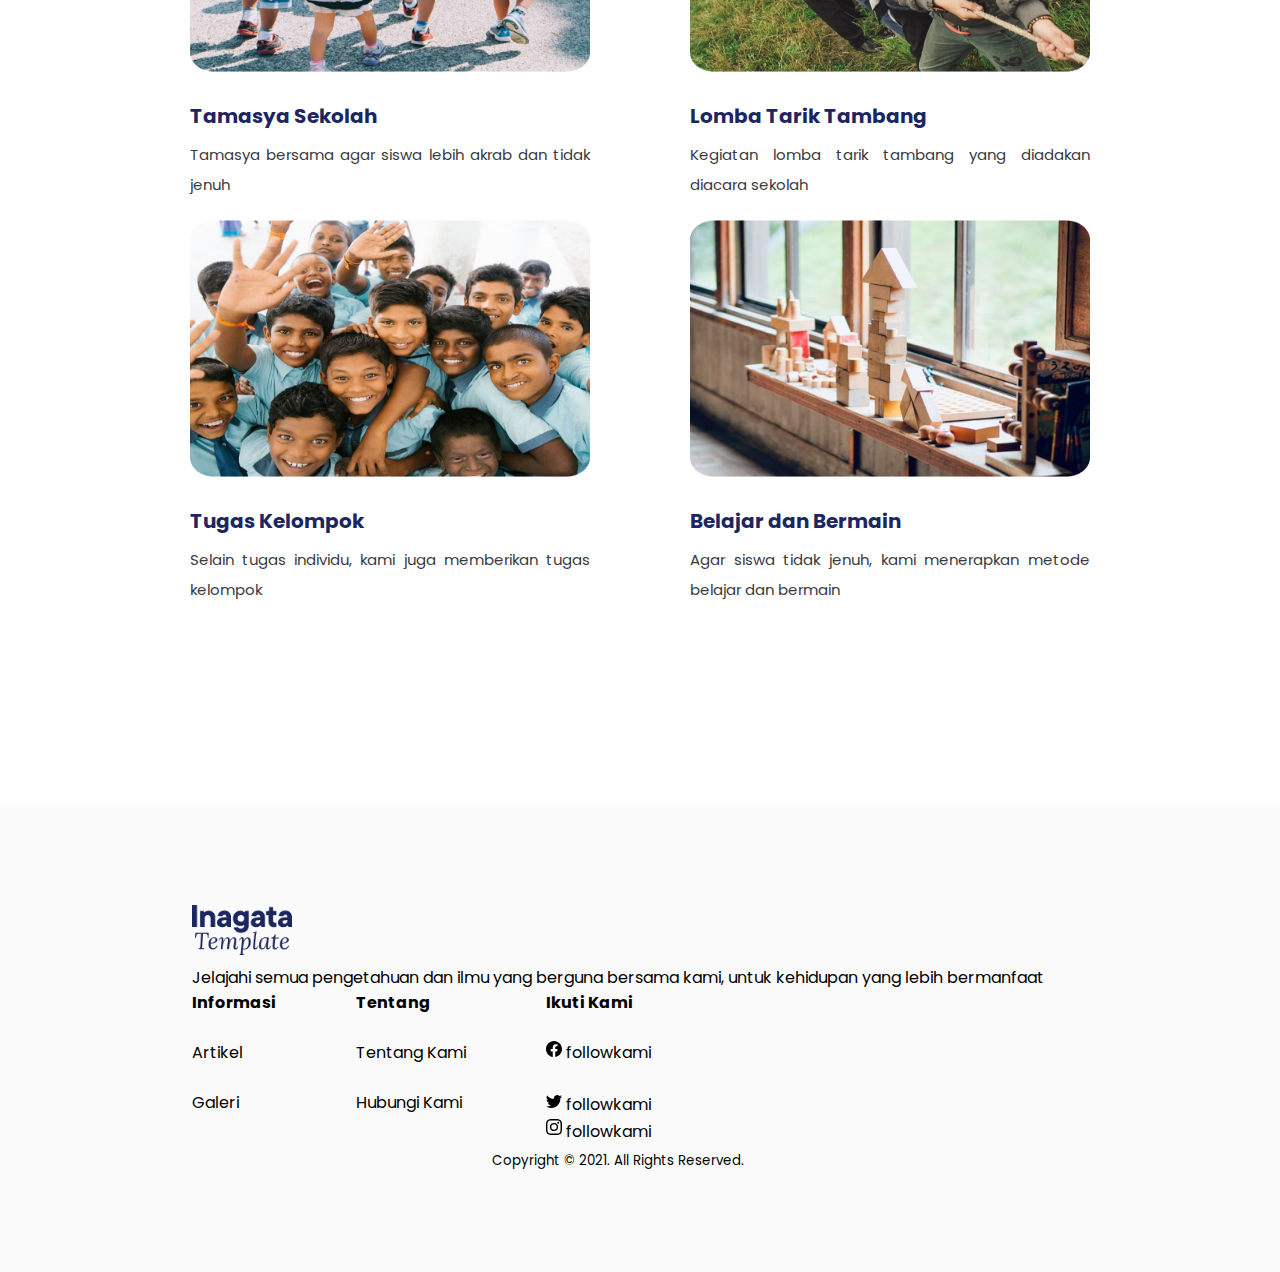
<file: galery.html>
<!doctype html>
<html lang="en">
  <head>
    <meta charset="utf-8">
    <meta name="viewport" content="width=device-width, initial-scale=1">
    <link rel="stylesheet" href="https://cdn.jsdelivr.net/npm/bootstrap@5.1.3/dist/css/bootstrap.min.css" rel="stylesheet" integrity="sha384-1BmE4kWBq78iYhFldvKuhfTAU6auU8tT94WrHftjDbrCEXSU1oBoqyl2QvZ6jIW3" crossorigin="anonymous">
    <link rel="stylesheet" href="css/style.css">
    <title>Inagata Template | PPDB </title>
  </head>
  <body>
      <header class="header-background">
      <nav class="navbar navbar-expand-lg navbar-light-p4">
        <div class="container">
          <div class="navbar-brand">
            <img src="img/logo.png" class="nav-link logo logo-position" alt="">
          </div>
          <div class="collapse navbar-collapse justify-content-center" id="navbarText">
            <ul class="navbar-nav">
              <li class="nav-item">
                <a class="nav-link active" aria-current="page" href="index.html">Beranda</a>
              </li>
              <li class="nav-item">
                <a class="nav-link" href="about.html">Tentang</a>
              </li>
              <li class="nav-item">
                <a class="nav-link" href="galery.html">Galeri</a>
              </li>
              <li class="nav-item">
                <a class="nav-link" href="news.html">Artikel</a>
              </li>
              <li class="nav-item">
                <a class="nav-link" href="contact.html">Kontak</a>
              </li>
            </ul>
            <span class="position-absolute top-0 start 300"></span>
          </div>
          <button type="button" class="btn position-relative btn-ppdb-position button-text-theme" href="index.html">
            PPDB
            <span class="position-absolute top-0 start-100">
            </span>
          </button>
        </div>
      </nav>
    
      <!-- Home -->
      <section class="home" id="home">
        <div class="container home-wrapper">
          <div class="content-left" data-aos="fade-right">
              <h1 class="heading">Galeri</h1>
              <p class="subheading">Beberapa dokumentasi area sekolah dan kegiatan sekolah</p>
            </div>
        <div class="content-right">
          <div class="img-wrapper" data-aos="fade-left">
            <img src="img/cuate-galery.svg" alt="">
          </div>
        </div>
        </div>
      </section>
      <!-- Home -->
    </header>

    <section class="article">
      <div class="container article-wrapper">
          <div class="row1">
              <p class="label-service">Galeri</p>
              <h1 class="heading-service">Dokumentasi Sekolah</h1>
          </div>
          <div class="row2">
              <div class="box-service">
                <img src="img/galery-10.png" alt="" width="400" height="257">
                  <h3 class="h1-headline">Tugas Kelompok</h3>
                  <p class="p-headline">Selain tugas individu, kami juga memberikan tugas kelompok</p>
              </div>
              <div class="box-service">
                <img src="img/galery-11.png" alt="" width="400" height="257">
                  <h3 class="h1-headline">Belajar dan Bermain</h3>
                  <p class="p-headline">Agar siswa tidak jenuh, kami menerapkan metode belajar dan bermain</p>
              </div>
              <div class="box-service">
                <img src="img/galery-12.png" alt="" width="400" height="257">
                  <h3 class="h1-headline">Tamasya Sekolah</h3>
                  <p class="p-headline">Tamasya bersama agar siswa lebih akrab dan tidak jenuh</p>
              </div>
              <div class="box-service">
                <img src="img/galery-7.png" alt="" width="400" height="257">
                  <h3 class="h1-headline">Lomba Tarik Tambang</h3>
                  <p class="p-headline">Kegiatan lomba tarik tambang yang diadakan diacara sekolah</p>
              </div>
              <div class="box-service">
                <img src="img/galery-8.png" alt="" width="400" height="257">
                  <h3 class="h1-headline">Pameran Teknologi</h3>
                  <p class="p-headline">Pameran alat alat dengan teknologi terbaru agar siswa bisa mengamati</p>
              </div>
              <div class="box-service">
                <img src="img/galery-9.png" alt="" width="400" height="257">
                  <h3 class="h1-headline">Kelas Menggambar</h3>
                  <p class="p-headline">Kelas agar siswa bisa mengembangkan kemampuan non akademik</p>
              </div>
              <div class="box-service">
                <img src="img/galery-4.png" alt="" width="400" height="257">
                  <h3 class="h1-headline">Belajar Mengajar</h3>
                  <p class="p-headline">Kegiatan belajar mengajar yang dilakukan di dalam kelas</p>
              </div>
              <div class="box-service">
                <img src="img/galery-5.png" alt="" width="400" height="257">
                  <h3 class="h1-headline">Kelas Bahasa Inggris</h3>
                  <p class="p-headline">Kelas bahasa inggris agar siswa bisa lebih fasih berbahasa inggris</p>
              </div>
              <div class="box-service">
                <img src="img/galery-6.png" alt="" width="400" height="257">
                  <h3 class="h1-headline">Karya Murid</h3>
                  <p class="p-headline">Hasil karya murid dari kelas prakarya yang dikerjakan secara individu dan kelompok</p>
              </div>
              <div class="box-service">
                <img src="img/galery-1.png" alt="" width="400" height="257">
                  <h3 class="h1-headline">Ruang Kelas</h3>
                  <p class="p-headline">Ruangan yang digunakan untuk proses belajar mengajar</p>
              </div>
              <div class="box-service">
                <img src="img/galery-2.png" alt="" width="400" height="257">
                  <h3 class="h1-headline">Halaman Sekolah</h3>
                  <p class="p-headline">Halaman tempat siswa dapat bermain dan berkumpul.</p>
              </div>
              <div class="box-service">
                <img src="img/galery-3.png" alt="" width="400" height="257">
                  <h3 class="h1-headline">Lorong Sekolah</h3>
                  <p class="p-headline">Lorong sekolah sebagai jalan penghubung antar kelas</p>
              </div>
          </div>
      </div>
    </section>


    <div class="mt-5 pt-5 pb-5 footer">
      <div class="container">
        <div class="row">
          <div class="col-lg-5 col-xs-12 about-inagata">
            <img src="img/logo-dark.png" class="nav-link logo logo-position" alt="">
            <p class="pr-5 text-50">Jelajahi semua pengetahuan dan ilmu yang berguna bersama kami, untuk kehidupan yang lebih bermanfaat</p>
          </div>
          <div class="footer-col-2">
            <div class="row">
              <h4>Informasi</h4>
              <br>
              <p>Artikel</p>
              <br>
              <p>Galeri</p>
            </div>
            <div class="row">
              <h4>Tentang</h4>
              <br>
              <p>Tentang Kami</p>
              <br>
              <p>Hubungi Kami</p>
            </div>
            <div class="row">
              <h4>Ikuti Kami</h4>
              <br>
              <p>
                <svg xmlns="http://www.w3.org/2000/svg" width="16" height="16" fill="currentColor" class="bi bi-facebook" viewBox="0 0 16 16">
                  <path d="M16 8.049c0-4.446-3.582-8.05-8-8.05C3.58 0-.002 3.603-.002 8.05c0 4.017 2.926 7.347 6.75 7.951v-5.625h-2.03V8.05H6.75V6.275c0-2.017 1.195-3.131 3.022-3.131.876 0 1.791.157 1.791.157v1.98h-1.009c-.993 0-1.303.621-1.303 1.258v1.51h2.218l-.354 2.326H9.25V16c3.824-.604 6.75-3.934 6.75-7.951z"/>
                </svg>
                followkami</p>
              <br>
              <p>
                <svg xmlns="http://www.w3.org/2000/svg" width="16" height="16" fill="currentColor" class="bi bi-twitter" viewBox="0 0 16 16">
                  <path d="M5.026 15c6.038 0 9.341-5.003 9.341-9.334 0-.14 0-.282-.006-.422A6.685 6.685 0 0 0 16 3.542a6.658 6.658 0 0 1-1.889.518 3.301 3.301 0 0 0 1.447-1.817 6.533 6.533 0 0 1-2.087.793A3.286 3.286 0 0 0 7.875 6.03a9.325 9.325 0 0 1-6.767-3.429 3.289 3.289 0 0 0 1.018 4.382A3.323 3.323 0 0 1 .64 6.575v.045a3.288 3.288 0 0 0 2.632 3.218 3.203 3.203 0 0 1-.865.115 3.23 3.23 0 0 1-.614-.057 3.283 3.283 0 0 0 3.067 2.277A6.588 6.588 0 0 1 .78 13.58a6.32 6.32 0 0 1-.78-.045A9.344 9.344 0 0 0 5.026 15z"/>
                </svg>
                followkami
              </p>
              <p>
                <svg xmlns="http://www.w3.org/2000/svg" width="16" height="16" fill="currentColor" class="bi bi-instagram" viewBox="0 0 16 16">
                  <path d="M8 0C5.829 0 5.556.01 4.703.048 3.85.088 3.269.222 2.76.42a3.917 3.917 0 0 0-1.417.923A3.927 3.927 0 0 0 .42 2.76C.222 3.268.087 3.85.048 4.7.01 5.555 0 5.827 0 8.001c0 2.172.01 2.444.048 3.297.04.852.174 1.433.372 1.942.205.526.478.972.923 1.417.444.445.89.719 1.416.923.51.198 1.09.333 1.942.372C5.555 15.99 5.827 16 8 16s2.444-.01 3.298-.048c.851-.04 1.434-.174 1.943-.372a3.916 3.916 0 0 0 1.416-.923c.445-.445.718-.891.923-1.417.197-.509.332-1.09.372-1.942C15.99 10.445 16 10.173 16 8s-.01-2.445-.048-3.299c-.04-.851-.175-1.433-.372-1.941a3.926 3.926 0 0 0-.923-1.417A3.911 3.911 0 0 0 13.24.42c-.51-.198-1.092-.333-1.943-.372C10.443.01 10.172 0 7.998 0h.003zm-.717 1.442h.718c2.136 0 2.389.007 3.232.046.78.035 1.204.166 1.486.275.373.145.64.319.92.599.28.28.453.546.598.92.11.281.24.705.275 1.485.039.843.047 1.096.047 3.231s-.008 2.389-.047 3.232c-.035.78-.166 1.203-.275 1.485a2.47 2.47 0 0 1-.599.919c-.28.28-.546.453-.92.598-.28.11-.704.24-1.485.276-.843.038-1.096.047-3.232.047s-2.39-.009-3.233-.047c-.78-.036-1.203-.166-1.485-.276a2.478 2.478 0 0 1-.92-.598 2.48 2.48 0 0 1-.6-.92c-.109-.281-.24-.705-.275-1.485-.038-.843-.046-1.096-.046-3.233 0-2.136.008-2.388.046-3.231.036-.78.166-1.204.276-1.486.145-.373.319-.64.599-.92.28-.28.546-.453.92-.598.282-.11.705-.24 1.485-.276.738-.034 1.024-.044 2.515-.045v.002zm4.988 1.328a.96.96 0 1 0 0 1.92.96.96 0 0 0 0-1.92zm-4.27 1.122a4.109 4.109 0 1 0 0 8.217 4.109 4.109 0 0 0 0-8.217zm0 1.441a2.667 2.667 0 1 1 0 5.334 2.667 2.667 0 0 1 0-5.334z"/>
                </svg>
                followkami
              </p>
            </div>
          </div>
        </div>
        <div class="row mt-5">
          <div class="col-copyright">
            <p class=""><small>Copyright © 2021. All Rights Reserved.</small></p>
          </div>
        </div>
      </div>
      </div>
    


   
    <script src="https://cdn.jsdelivr.net/npm/bootstrap@5.1.3/dist/js/bootstrap.bundle.min.js" integrity="sha384-ka7Sk0Gln4gmtz2MlQnikT1wXgYsOg+OMhuP+IlRH9sENBO0LRn5q+8nbTov4+1p" crossorigin="anonymous"></script>

   
  </body>
</html>
</file>
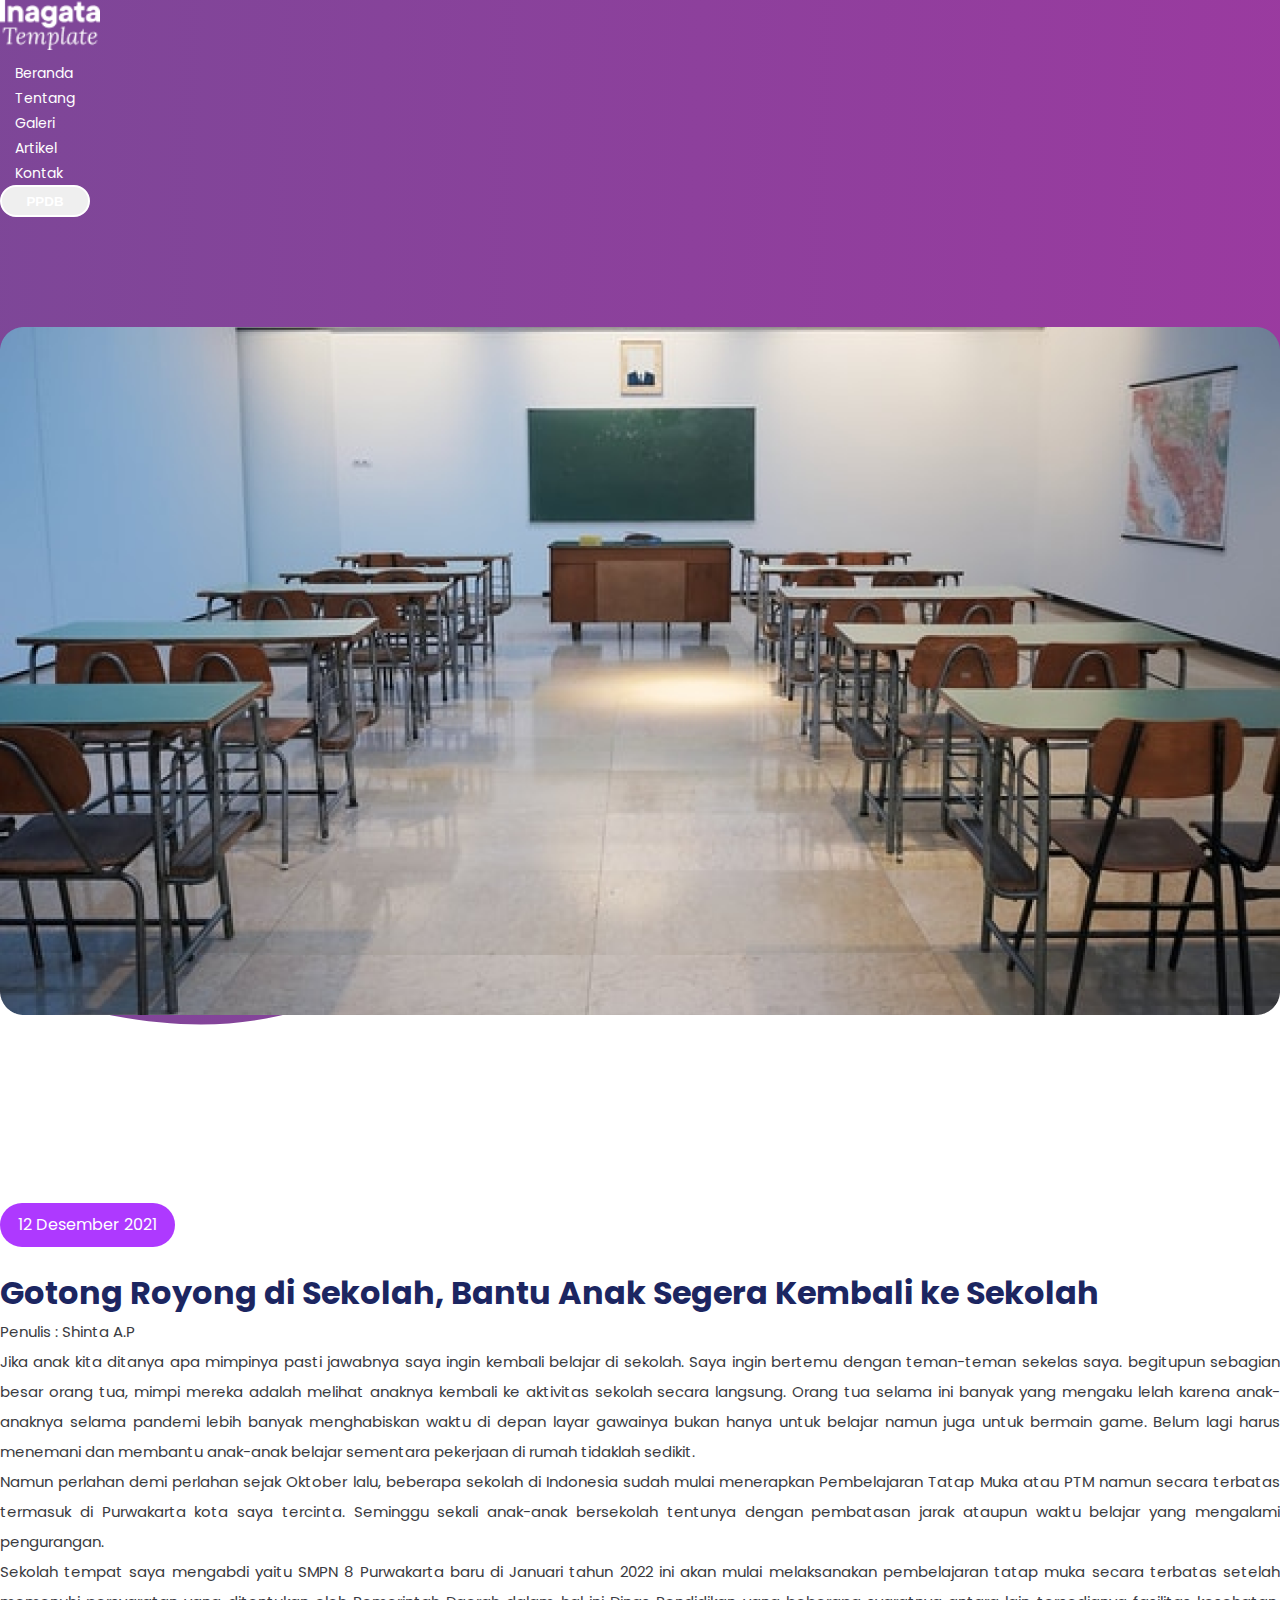
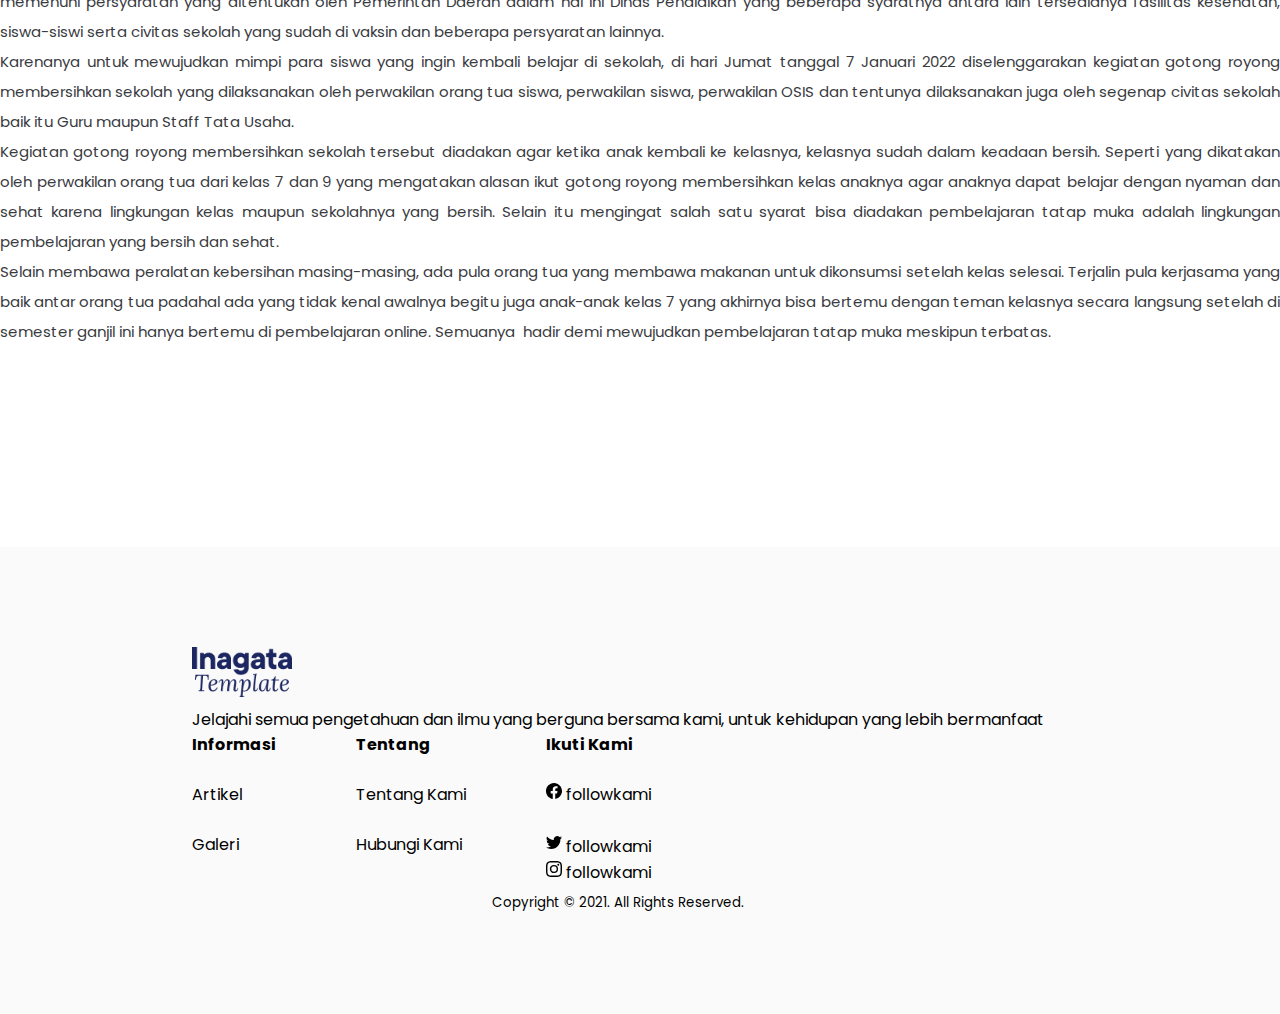
<file: news-article.html>
<!doctype html>
<html lang="en">
  <head>
    <meta charset="utf-8">
    <meta name="viewport" content="width=device-width, initial-scale=1">
    <link rel="stylesheet" href="https://cdn.jsdelivr.net/npm/bootstrap@5.1.3/dist/css/bootstrap.min.css" rel="stylesheet" integrity="sha384-1BmE4kWBq78iYhFldvKuhfTAU6auU8tT94WrHftjDbrCEXSU1oBoqyl2QvZ6jIW3" crossorigin="anonymous">
    <link rel="stylesheet" href="css/style.css">
    <title>Inagata Template | PPDB </title>
  </head>
  <body>
    <header class="header-background">
      <nav class="navbar navbar-expand-lg navbar-light-p4">
        <div class="container">
          <div class="navbar-brand">
            <img src="img/logo.png" class="nav-link logo logo-position" alt="">
          </div>
          <div class="collapse navbar-collapse justify-content-center" id="navbarText">
            <ul class="navbar-nav">
              <li class="nav-item">
                <a class="nav-link active" aria-current="page" href="index.html">Beranda</a>
              </li>
              <li class="nav-item">
                <a class="nav-link" href="about.html">Tentang</a>
              </li>
              <li class="nav-item">
                <a class="nav-link" href="galery.html">Galeri</a>
              </li>
              <li class="nav-item">
                <a class="nav-link" href="news.html">Artikel</a>
              </li>
              <li class="nav-item">
                <a class="nav-link" href="contact.html">Kontak</a>
              </li>
            </ul>
            <span class="position-absolute top-0 start 300"></span>
          </div>
          <button type="button" class="btn position-relative btn-ppdb-position button-text-theme" href="index.html">
            PPDB
            <span class="position-absolute top-0 start-100">
            </span>
          </button>
        </div>
      </nav>

      <section class="home" id="home">
      <div class="container home-wrapper col-lg-9">
        <img src="img/article-header-1.png" alt="" width="1280px" height="688px">
      </div>
      </section>
    <!-- Home -->
  </header>
  <section class="news-article-paragraph">
    <div class="container col-lg-8">
      <button class="btn-headline" onclick="this.disabled">12 Desember 2021</button>
      <h1 class="h1-headline">Gotong Royong di Sekolah, Bantu Anak Segera Kembali ke Sekolah</h1>
      <p class="p-headline">Penulis : Shinta A.P</p>
      <p class="p-headline">Jika anak kita ditanya apa mimpinya pasti jawabnya saya ingin kembali belajar di sekolah. Saya ingin bertemu dengan teman-teman sekelas saya. begitupun sebagian besar orang tua, mimpi mereka adalah melihat anaknya kembali ke aktivitas sekolah secara langsung. Orang tua selama ini banyak yang mengaku lelah karena anak-anaknya selama pandemi lebih banyak menghabiskan waktu di depan layar gawainya bukan hanya untuk belajar namun juga untuk bermain game. Belum lagi harus menemani dan membantu anak-anak belajar sementara pekerjaan di rumah tidaklah sedikit. </p>

      <p class="p-headline">Namun perlahan demi perlahan sejak Oktober lalu, beberapa sekolah di Indonesia sudah mulai menerapkan Pembelajaran Tatap Muka atau PTM namun secara terbatas termasuk di Purwakarta kota saya tercinta. Seminggu sekali anak-anak bersekolah tentunya dengan pembatasan jarak ataupun waktu belajar yang mengalami pengurangan. </p>
        
        <p class="p-headline">  Sekolah tempat saya mengabdi yaitu SMPN 8 Purwakarta baru di Januari tahun 2022 ini akan mulai melaksanakan pembelajaran tatap muka secara terbatas setelah memenuhi persyaratan yang ditentukan oleh Pemerintah Daerah dalam hal ini Dinas Pendidikan yang beberapa syaratnya antara lain tersedianya fasilitas kesehatan, siswa-siswi serta civitas sekolah yang sudah di vaksin dan beberapa persyaratan lainnya. </p>
        
          <p class="p-headline"> Karenanya untuk mewujudkan mimpi para siswa yang ingin kembali belajar di sekolah, di hari Jumat tanggal 7 Januari 2022 diselenggarakan kegiatan gotong royong membersihkan sekolah yang dilaksanakan oleh perwakilan orang tua siswa, perwakilan siswa, perwakilan OSIS dan tentunya dilaksanakan juga oleh segenap civitas sekolah baik itu Guru maupun Staff Tata Usaha. </p>
        
            <p class="p-headline"> Kegiatan gotong royong membersihkan sekolah tersebut diadakan agar ketika anak kembali ke kelasnya, kelasnya sudah dalam keadaan bersih. Seperti yang dikatakan oleh perwakilan orang tua dari kelas 7 dan 9 yang mengatakan alasan ikut gotong royong membersihkan kelas anaknya agar anaknya dapat belajar dengan nyaman dan sehat karena lingkungan kelas maupun sekolahnya yang bersih. Selain itu mengingat salah satu syarat bisa diadakan pembelajaran tatap muka adalah lingkungan pembelajaran yang bersih dan sehat.</p>
        
              <p class="p-headline"> Selain membawa peralatan kebersihan masing-masing, ada pula orang tua yang membawa makanan untuk dikonsumsi setelah kelas selesai. Terjalin pula kerjasama yang baik antar orang tua padahal ada yang tidak kenal awalnya begitu juga anak-anak kelas 7 yang akhirnya bisa bertemu dengan teman kelasnya secara langsung setelah di semester ganjil ini hanya bertemu di pembelajaran online. Semuanya  hadir demi mewujudkan pembelajaran tatap muka meskipun terbatas. </p>
        
    </div>
  </section>

    <div class="mt-5 pt-5 pb-5 footer">
      <div class="container">
        <div class="row">
          <div class="col-lg-5 col-xs-12 about-inagata">
            <img src="img/logo-dark.png" class="nav-link logo logo-position" alt="">
            <p class="pr-5 text-50">Jelajahi semua pengetahuan dan ilmu yang berguna bersama kami, untuk kehidupan yang lebih bermanfaat</p>
          </div>
          <div class="footer-col-2">
            <div class="row">
              <h4>Informasi</h4>
              <br>
              <p>Artikel</p>
              <br>
              <p>Galeri</p>
            </div>
            <div class="row">
              <h4>Tentang</h4>
              <br>
              <p>Tentang Kami</p>
              <br>
              <p>Hubungi Kami</p>
            </div>
            <div class="row">
              <h4>Ikuti Kami</h4>
              <br>
              <p>
                <svg xmlns="http://www.w3.org/2000/svg" width="16" height="16" fill="currentColor" class="bi bi-facebook" viewBox="0 0 16 16">
                  <path d="M16 8.049c0-4.446-3.582-8.05-8-8.05C3.58 0-.002 3.603-.002 8.05c0 4.017 2.926 7.347 6.75 7.951v-5.625h-2.03V8.05H6.75V6.275c0-2.017 1.195-3.131 3.022-3.131.876 0 1.791.157 1.791.157v1.98h-1.009c-.993 0-1.303.621-1.303 1.258v1.51h2.218l-.354 2.326H9.25V16c3.824-.604 6.75-3.934 6.75-7.951z"/>
                </svg>
                followkami</p>
              <br>
              <p>
                <svg xmlns="http://www.w3.org/2000/svg" width="16" height="16" fill="currentColor" class="bi bi-twitter" viewBox="0 0 16 16">
                  <path d="M5.026 15c6.038 0 9.341-5.003 9.341-9.334 0-.14 0-.282-.006-.422A6.685 6.685 0 0 0 16 3.542a6.658 6.658 0 0 1-1.889.518 3.301 3.301 0 0 0 1.447-1.817 6.533 6.533 0 0 1-2.087.793A3.286 3.286 0 0 0 7.875 6.03a9.325 9.325 0 0 1-6.767-3.429 3.289 3.289 0 0 0 1.018 4.382A3.323 3.323 0 0 1 .64 6.575v.045a3.288 3.288 0 0 0 2.632 3.218 3.203 3.203 0 0 1-.865.115 3.23 3.23 0 0 1-.614-.057 3.283 3.283 0 0 0 3.067 2.277A6.588 6.588 0 0 1 .78 13.58a6.32 6.32 0 0 1-.78-.045A9.344 9.344 0 0 0 5.026 15z"/>
                </svg>
                followkami
              </p>
              <p>
                <svg xmlns="http://www.w3.org/2000/svg" width="16" height="16" fill="currentColor" class="bi bi-instagram" viewBox="0 0 16 16">
                  <path d="M8 0C5.829 0 5.556.01 4.703.048 3.85.088 3.269.222 2.76.42a3.917 3.917 0 0 0-1.417.923A3.927 3.927 0 0 0 .42 2.76C.222 3.268.087 3.85.048 4.7.01 5.555 0 5.827 0 8.001c0 2.172.01 2.444.048 3.297.04.852.174 1.433.372 1.942.205.526.478.972.923 1.417.444.445.89.719 1.416.923.51.198 1.09.333 1.942.372C5.555 15.99 5.827 16 8 16s2.444-.01 3.298-.048c.851-.04 1.434-.174 1.943-.372a3.916 3.916 0 0 0 1.416-.923c.445-.445.718-.891.923-1.417.197-.509.332-1.09.372-1.942C15.99 10.445 16 10.173 16 8s-.01-2.445-.048-3.299c-.04-.851-.175-1.433-.372-1.941a3.926 3.926 0 0 0-.923-1.417A3.911 3.911 0 0 0 13.24.42c-.51-.198-1.092-.333-1.943-.372C10.443.01 10.172 0 7.998 0h.003zm-.717 1.442h.718c2.136 0 2.389.007 3.232.046.78.035 1.204.166 1.486.275.373.145.64.319.92.599.28.28.453.546.598.92.11.281.24.705.275 1.485.039.843.047 1.096.047 3.231s-.008 2.389-.047 3.232c-.035.78-.166 1.203-.275 1.485a2.47 2.47 0 0 1-.599.919c-.28.28-.546.453-.92.598-.28.11-.704.24-1.485.276-.843.038-1.096.047-3.232.047s-2.39-.009-3.233-.047c-.78-.036-1.203-.166-1.485-.276a2.478 2.478 0 0 1-.92-.598 2.48 2.48 0 0 1-.6-.92c-.109-.281-.24-.705-.275-1.485-.038-.843-.046-1.096-.046-3.233 0-2.136.008-2.388.046-3.231.036-.78.166-1.204.276-1.486.145-.373.319-.64.599-.92.28-.28.546-.453.92-.598.282-.11.705-.24 1.485-.276.738-.034 1.024-.044 2.515-.045v.002zm4.988 1.328a.96.96 0 1 0 0 1.92.96.96 0 0 0 0-1.92zm-4.27 1.122a4.109 4.109 0 1 0 0 8.217 4.109 4.109 0 0 0 0-8.217zm0 1.441a2.667 2.667 0 1 1 0 5.334 2.667 2.667 0 0 1 0-5.334z"/>
                </svg>
                followkami
              </p>
            </div>
          </div>
        </div>
        <div class="row mt-5">
          <div class="col-copyright">
            <p class=""><small>Copyright © 2021. All Rights Reserved.</small></p>
          </div>
        </div>
      </div>
      </div>
    


   
    <script src="https://cdn.jsdelivr.net/npm/bootstrap@5.1.3/dist/js/bootstrap.bundle.min.js" integrity="sha384-ka7Sk0Gln4gmtz2MlQnikT1wXgYsOg+OMhuP+IlRH9sENBO0LRn5q+8nbTov4+1p" crossorigin="anonymous"></script>

   
  </body>
</html>
</file>
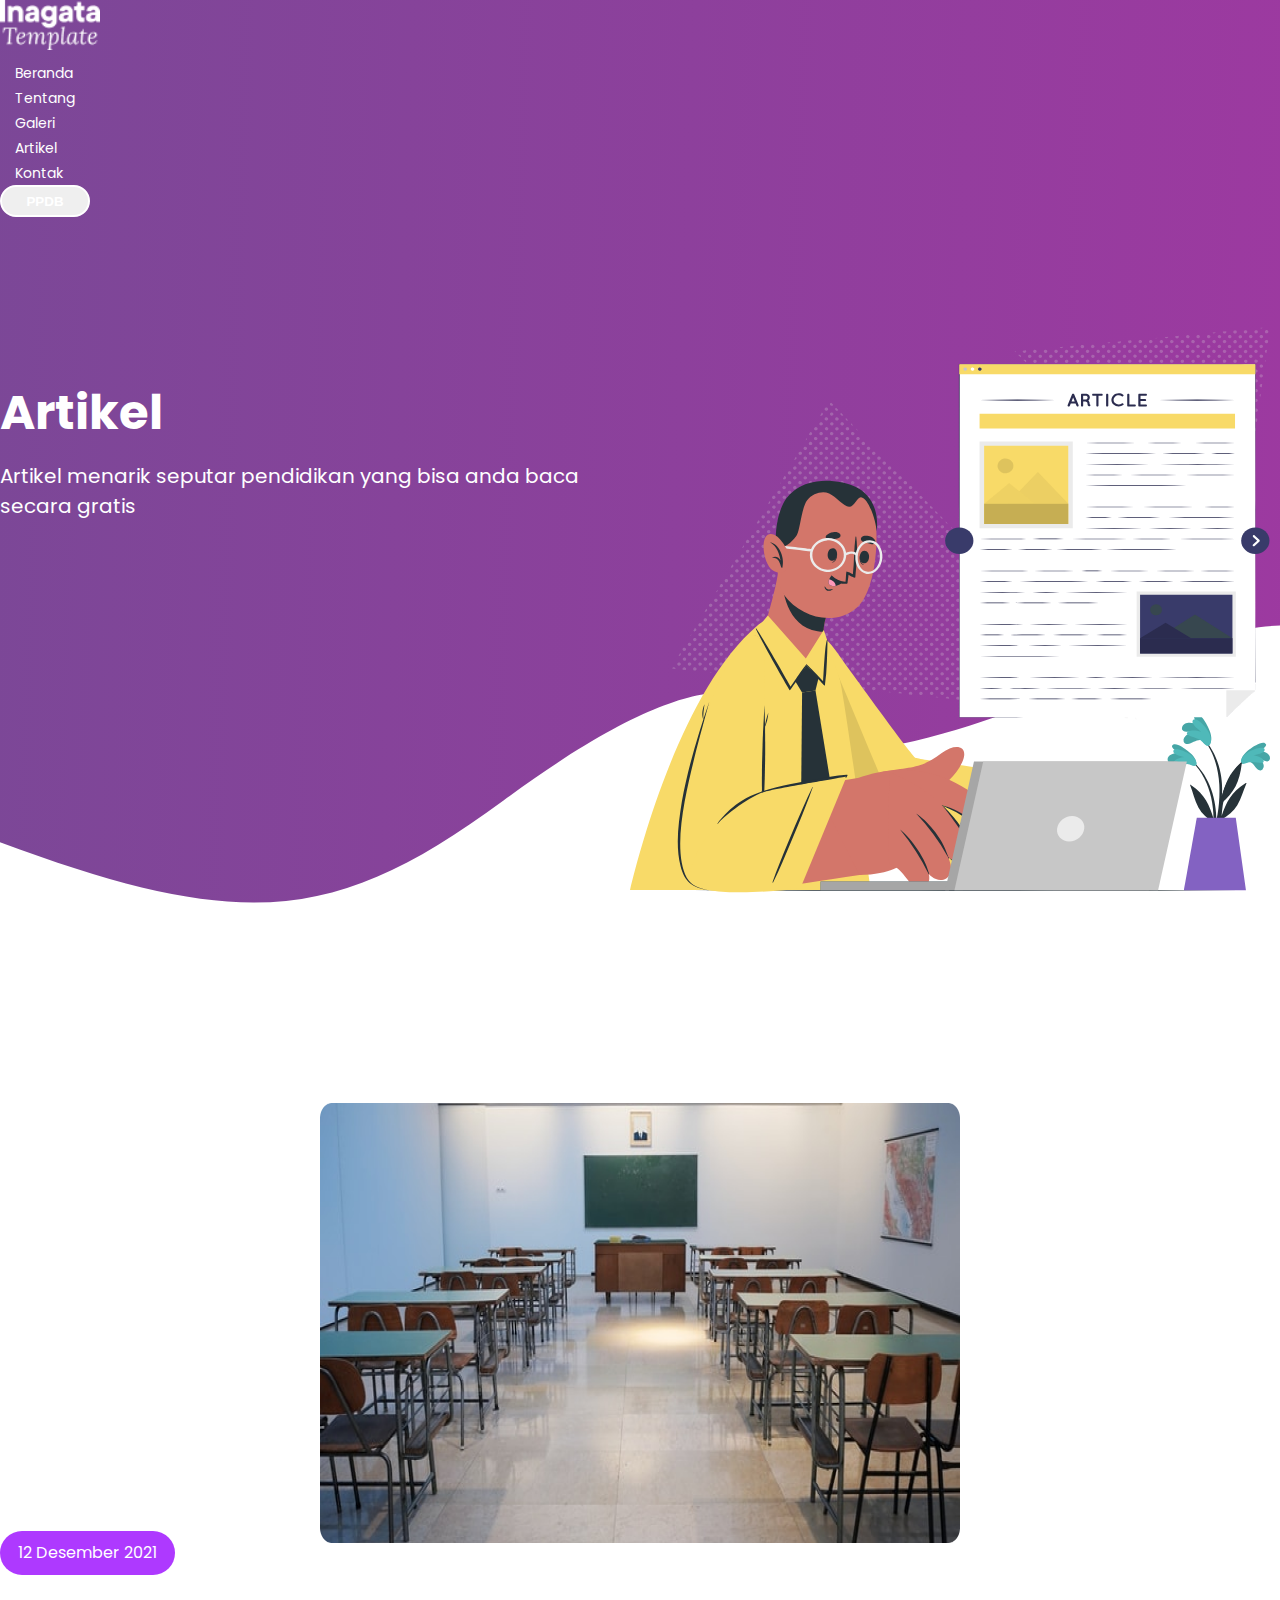
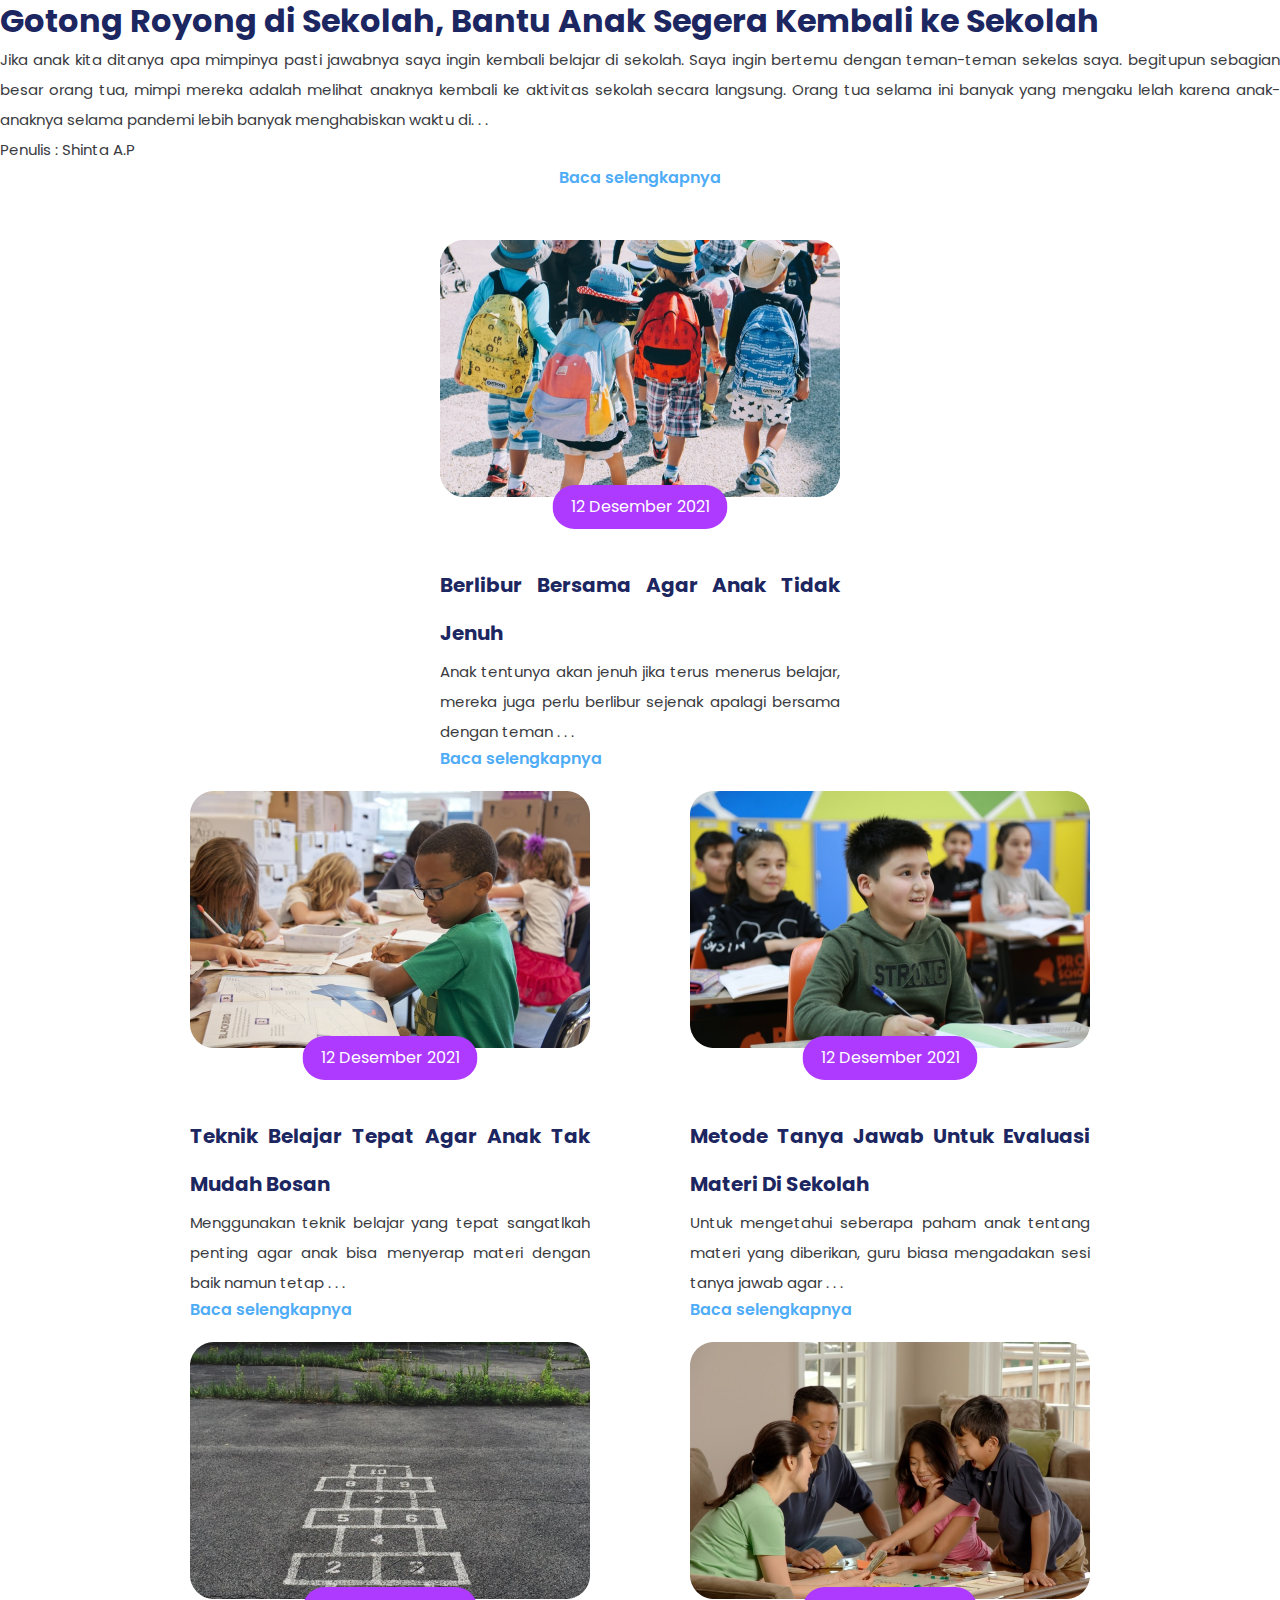
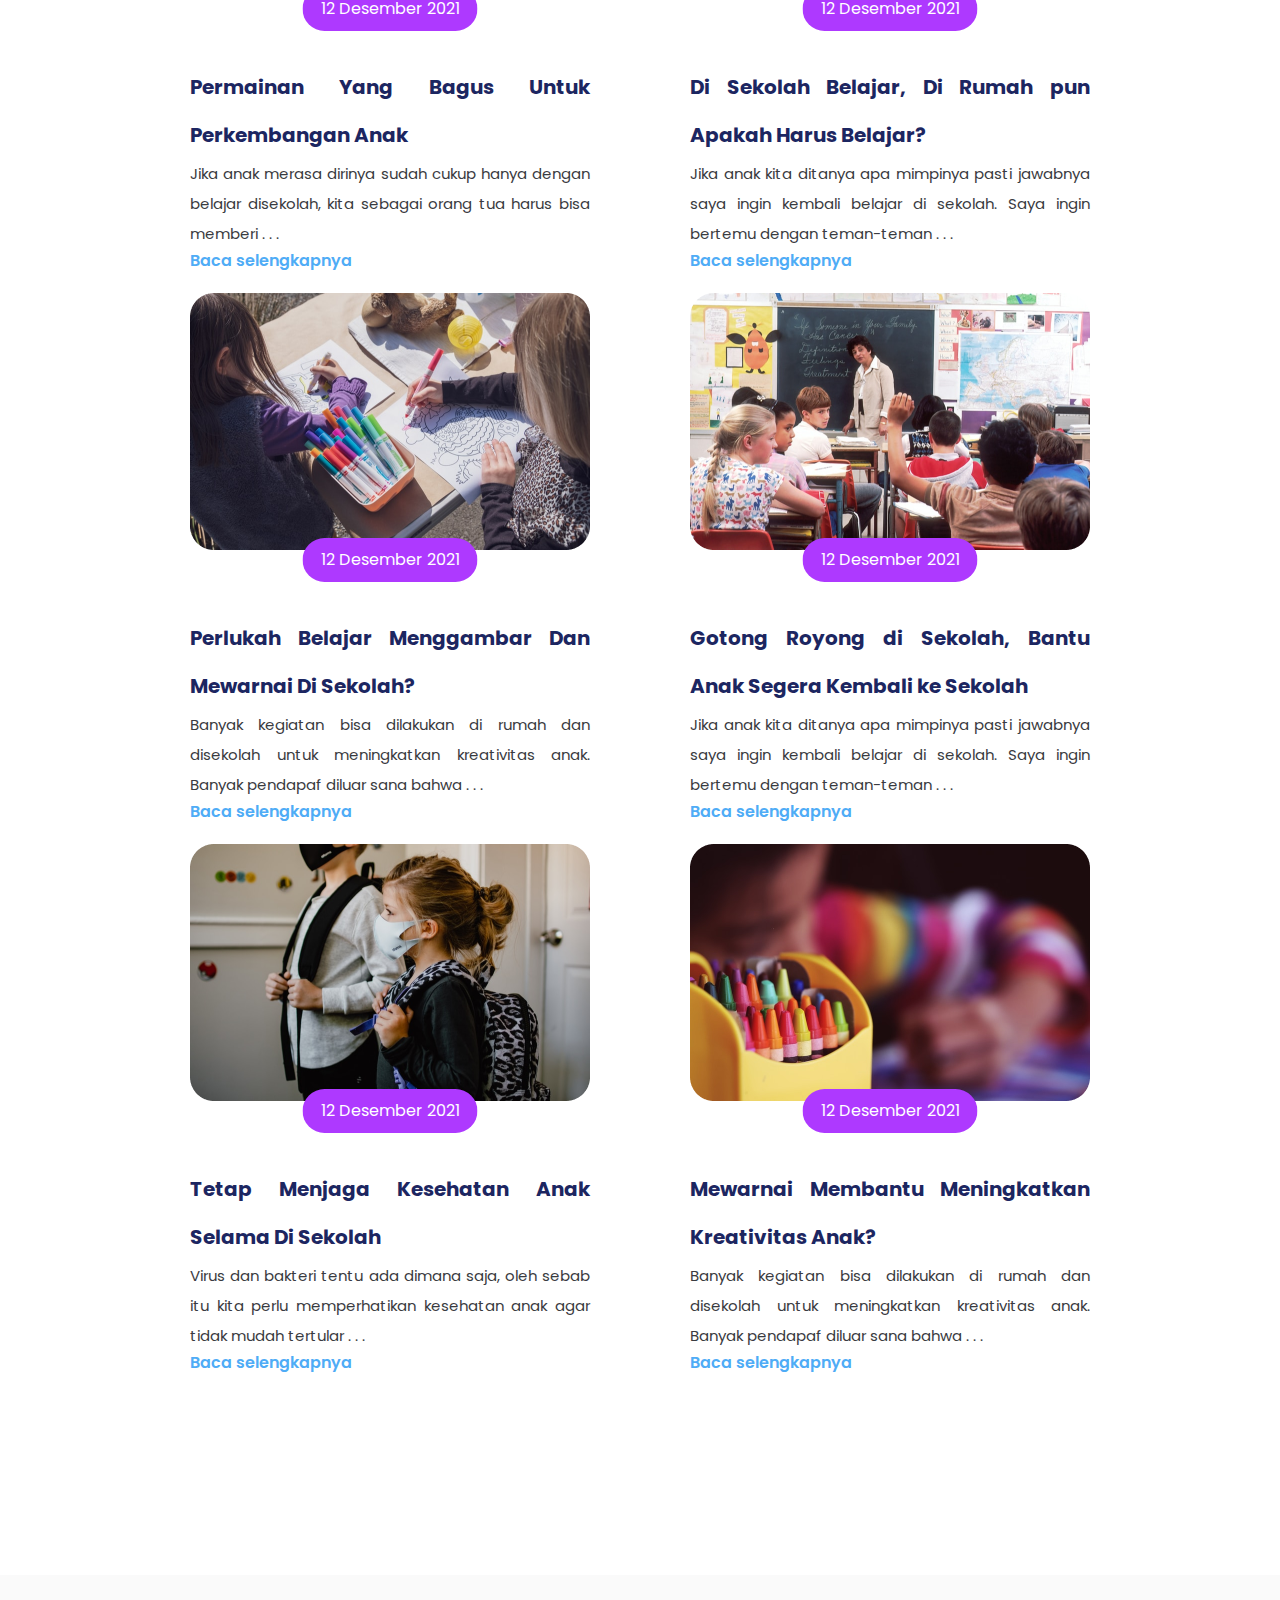
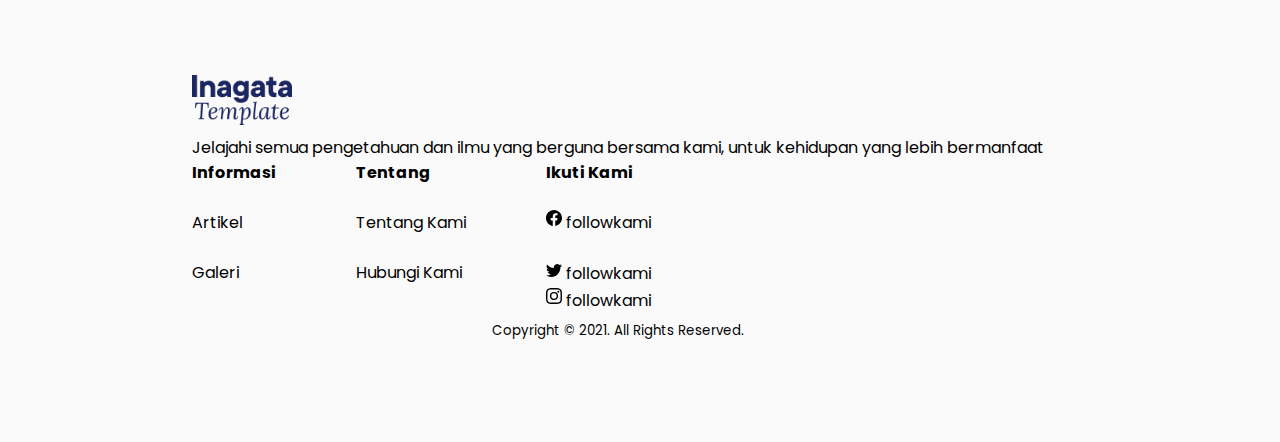
<file: news.html>
<!doctype html>
<html lang="en">
  <head>
    <meta charset="utf-8">
    <meta name="viewport" content="width=device-width, initial-scale=1">
    <link rel="stylesheet" href="https://cdn.jsdelivr.net/npm/bootstrap@5.1.3/dist/css/bootstrap.min.css" rel="stylesheet" integrity="sha384-1BmE4kWBq78iYhFldvKuhfTAU6auU8tT94WrHftjDbrCEXSU1oBoqyl2QvZ6jIW3" crossorigin="anonymous">
    <link rel="stylesheet" href="css/style.css">
    <title>Inagata Template | PPDB </title>
  </head>
  <body>
      <header class="header-background">
      <nav class="navbar navbar-expand-lg navbar-light-p4">
        <div class="container">
          <div class="navbar-brand">
            <img src="img/logo.png" class="nav-link logo logo-position" alt="">
          </div>
          <div class="collapse navbar-collapse justify-content-center" id="navbarText">
            <ul class="navbar-nav">
              <li class="nav-item">
                <a class="nav-link active" aria-current="page" href="index.html">Beranda</a>
              </li>
              <li class="nav-item">
                <a class="nav-link" href="about.html">Tentang</a>
              </li>
              <li class="nav-item">
                <a class="nav-link" href="galery.html">Galeri</a>
              </li>
              <li class="nav-item">
                <a class="nav-link" href="news.html">Artikel</a>
              </li>
              <li class="nav-item">
                <a class="nav-link" href="contact.html">Kontak</a>
              </li>
            </ul>
            <span class="position-absolute top-0 start 300"></span>
          </div>
          <button type="button" class="btn position-relative btn-ppdb-position button-text-theme" href="index.html">
            PPDB
            <span class="position-absolute top-0 start-100">
            </span>
          </button>
        </div>
      </nav>
    
      <!-- Home -->
      <section class="home" id="home">
        <div class="container home-wrapper">
          <div class="content-left" data-aos="fade-right">
              <h1 class="heading">Artikel</h1>
              <p class="subheading">Artikel menarik seputar pendidikan yang bisa anda baca secara gratis </p>
            </div>
        <div class="content-right">
          <div class="img-wrapper" data-aos="fade-left">
            <img src="img/cuate-online-article.svg" alt="">
          </div>
        </div>
        </div>
      </section>
      <!-- Home -->
    </header>

    <section class="article">
      <div class="container article-wrapper">
          <div class="row1">
            <div class="container">
              <div class="row align-items-center">
                <div class="col-lg-5 mb-5 mb-lg-0">
                  <div class="image-box m-auto m-lg-0">
                    <img src="img/article-header-1.png" width="640px" height="440px" alt="">
                  </div>
                </div>
                <div class="col-lg-6 offset-lg-1 mt-5 mt-lg-0">
                  <button class="btn-headline" onclick="this.disabled">12 Desember 2021</button>
                  <h1 class="h1-headline">Gotong Royong di Sekolah, Bantu Anak Segera Kembali ke Sekolah</h1>
                  <p class="p-headline">
                    Jika anak kita ditanya apa mimpinya pasti jawabnya saya ingin kembali belajar di sekolah. Saya ingin bertemu dengan teman-teman sekelas saya. begitupun sebagian besar orang tua, mimpi mereka adalah melihat anaknya kembali ke aktivitas sekolah secara langsung. Orang tua selama ini banyak yang mengaku lelah karena anak-anaknya selama pandemi lebih banyak menghabiskan waktu di. . . 
                  </p>
                  <p class="p-headline">
                    Penulis : Shinta A.P
                  </p>
                  <a class="link-headline" href="news-article.html">Baca selengkapnya</a>
                </div>
              </div>
            </div>
            <div class="col-md-5">
              
            </div>
          </div>
          <div class="row2">
              <div class="box-service">
                <img src="img/article-1.png" alt="" width="400" height="257">
                <button class="btn-date" onclick="this.disabled">12 Desember 2021</button>
                  <h3 class="h1-headline">Tetap Menjaga Kesehatan Anak Selama Di Sekolah</h3>
                  <p class="p-headline">Virus dan bakteri tentu ada dimana saja, oleh sebab itu kita perlu memperhatikan kesehatan anak agar tidak mudah tertular . . .</p>
                  <a class="link-headline" href="news-article.html">Baca selengkapnya</a>
              </div>
              <div class="box-service">
                <img src="img/article-2.png" alt="" width="400" height="257">
                <button class="btn-date" onclick="this.disabled">12 Desember 2021</button>
                <h3 class="h1-headline">Mewarnai Membantu Meningkatkan Kreativitas Anak?</h3>
                  <p class="p-headline">Banyak kegiatan bisa dilakukan di rumah dan disekolah untuk meningkatkan kreativitas anak. Banyak pendapaf diluar sana bahwa  . . .</p>
                  <a class="link-headline" href="news-article.html">Baca selengkapnya</a>
              </div>
              <div class="box-service">
                <img src="img/article-3.png" alt="" width="400" height="257">
                <button class="btn-date" onclick="this.disabled">12 Desember 2021</button>
                <h3 class="h1-headline">Perlukah Belajar Menggambar Dan Mewarnai Di Sekolah?</h3>
                  <p class="p-headline">Banyak kegiatan bisa dilakukan di rumah dan disekolah untuk meningkatkan kreativitas anak. Banyak pendapaf diluar sana bahwa . . .</p>
                  <a class="link-headline" href="news-article.html">Baca selengkapnya</a>
              </div>
              <div class="box-service">
                <img src="img/article-4.png" alt="" width="400" height="257">
                <button class="btn-date" onclick="this.disabled">12 Desember 2021</button>
                <h3 class="h1-headline">Gotong Royong di Sekolah, Bantu Anak Segera Kembali ke Sekolah</h3>
                  <p class="p-headline">Jika anak kita ditanya apa mimpinya pasti jawabnya saya ingin kembali belajar di sekolah. Saya ingin bertemu dengan teman-teman . . .</p>
                  <a class="link-headline" href="news-article.html">Baca selengkapnya</a>
              </div>
              <div class="box-service">
                <img src="img/article-5.png" alt="" width="400" height="257">
                <button class="btn-date" onclick="this.disabled">12 Desember 2021</button>
                <h3 class="h1-headline">Permainan Yang Bagus Untuk Perkembangan Anak</h3>
                  <p class="p-headline">Jika anak merasa dirinya sudah cukup hanya dengan belajar disekolah, kita sebagai orang tua harus bisa memberi . . .</p>
                  <a class="link-headline" href="news-article.html">Baca selengkapnya</a>
              </div>
              <div class="box-service">
                <img src="img/article-6.png" alt="" width="400" height="257">
                <button class="btn-date" onclick="this.disabled">12 Desember 2021</button>
                <h3 class="h1-headline">Di Sekolah Belajar, Di Rumah pun Apakah Harus Belajar?</h3>
                  <p class="p-headline">Jika anak kita ditanya apa mimpinya pasti jawabnya saya ingin kembali belajar di sekolah. Saya ingin bertemu dengan teman-teman . . .</p>
                  <a class="link-headline" href="news-article.html">Baca selengkapnya</a>
              </div>
              <div class="box-service">
                <img src="img/article-7.png" alt="" width="400" height="257">
                <button class="btn-date" onclick="this.disabled">12 Desember 2021</button>
                <h3 class="h1-headline">Teknik Belajar Tepat Agar Anak Tak Mudah Bosan</h3>
                  <p class="p-headline">Menggunakan teknik belajar yang tepat sangatlkah penting agar anak bisa menyerap materi dengan baik namun tetap . . .</p>
                  <a class="link-headline" href="news-article.html">Baca selengkapnya</a>
              </div>
              <div class="box-service">
                <img src="img/article-8.png" alt="" width="400" height="257">
                <button class="btn-date" onclick="this.disabled">12 Desember 2021</button>
                <h3 class="h1-headline">Metode Tanya Jawab Untuk Evaluasi Materi Di Sekolah</h3>
                  <p class="p-headline">Untuk mengetahui seberapa paham anak tentang materi yang diberikan, guru biasa mengadakan sesi tanya jawab agar . . .</p>
                  <a class="link-headline" href="news-article.html">Baca selengkapnya</a>
              </div>
              <div class="box-service">
                <img src="img/article-9.png" alt="" width="400" height="257">
                <button class="btn-date" onclick="this.disabled">12 Desember 2021</button>
                <h3 class="h1-headline">Berlibur Bersama Agar Anak Tidak Jenuh </h3>
                  <p class="p-headline">Anak tentunya akan jenuh jika terus menerus belajar, mereka juga perlu berlibur sejenak apalagi bersama dengan teman . . .</p>
                  <a class="link-headline" href="news-article.html">Baca selengkapnya</a>
              </div>
          </div>
      </div>
    </section>

    <div class="mt-5 pt-5 pb-5 footer">
      <div class="container">
        <div class="row">
          <div class="col-lg-5 col-xs-12 about-inagata">
            <img src="img/logo-dark.png" class="nav-link logo logo-position" alt="">
            <p class="pr-5 text-50">Jelajahi semua pengetahuan dan ilmu yang berguna bersama kami, untuk kehidupan yang lebih bermanfaat</p>
          </div>
          <div class="footer-col-2">
            <div class="row">
              <h4>Informasi</h4>
              <br>
              <p>Artikel</p>
              <br>
              <p>Galeri</p>
            </div>
            <div class="row">
              <h4>Tentang</h4>
              <br>
              <p>Tentang Kami</p>
              <br>
              <p>Hubungi Kami</p>
            </div>
            <div class="row">
              <h4>Ikuti Kami</h4>
              <br>
              <p>
                <svg xmlns="http://www.w3.org/2000/svg" width="16" height="16" fill="currentColor" class="bi bi-facebook" viewBox="0 0 16 16">
                  <path d="M16 8.049c0-4.446-3.582-8.05-8-8.05C3.58 0-.002 3.603-.002 8.05c0 4.017 2.926 7.347 6.75 7.951v-5.625h-2.03V8.05H6.75V6.275c0-2.017 1.195-3.131 3.022-3.131.876 0 1.791.157 1.791.157v1.98h-1.009c-.993 0-1.303.621-1.303 1.258v1.51h2.218l-.354 2.326H9.25V16c3.824-.604 6.75-3.934 6.75-7.951z"/>
                </svg>
                followkami</p>
              <br>
              <p>
                <svg xmlns="http://www.w3.org/2000/svg" width="16" height="16" fill="currentColor" class="bi bi-twitter" viewBox="0 0 16 16">
                  <path d="M5.026 15c6.038 0 9.341-5.003 9.341-9.334 0-.14 0-.282-.006-.422A6.685 6.685 0 0 0 16 3.542a6.658 6.658 0 0 1-1.889.518 3.301 3.301 0 0 0 1.447-1.817 6.533 6.533 0 0 1-2.087.793A3.286 3.286 0 0 0 7.875 6.03a9.325 9.325 0 0 1-6.767-3.429 3.289 3.289 0 0 0 1.018 4.382A3.323 3.323 0 0 1 .64 6.575v.045a3.288 3.288 0 0 0 2.632 3.218 3.203 3.203 0 0 1-.865.115 3.23 3.23 0 0 1-.614-.057 3.283 3.283 0 0 0 3.067 2.277A6.588 6.588 0 0 1 .78 13.58a6.32 6.32 0 0 1-.78-.045A9.344 9.344 0 0 0 5.026 15z"/>
                </svg>
                followkami
              </p>
              <p>
                <svg xmlns="http://www.w3.org/2000/svg" width="16" height="16" fill="currentColor" class="bi bi-instagram" viewBox="0 0 16 16">
                  <path d="M8 0C5.829 0 5.556.01 4.703.048 3.85.088 3.269.222 2.76.42a3.917 3.917 0 0 0-1.417.923A3.927 3.927 0 0 0 .42 2.76C.222 3.268.087 3.85.048 4.7.01 5.555 0 5.827 0 8.001c0 2.172.01 2.444.048 3.297.04.852.174 1.433.372 1.942.205.526.478.972.923 1.417.444.445.89.719 1.416.923.51.198 1.09.333 1.942.372C5.555 15.99 5.827 16 8 16s2.444-.01 3.298-.048c.851-.04 1.434-.174 1.943-.372a3.916 3.916 0 0 0 1.416-.923c.445-.445.718-.891.923-1.417.197-.509.332-1.09.372-1.942C15.99 10.445 16 10.173 16 8s-.01-2.445-.048-3.299c-.04-.851-.175-1.433-.372-1.941a3.926 3.926 0 0 0-.923-1.417A3.911 3.911 0 0 0 13.24.42c-.51-.198-1.092-.333-1.943-.372C10.443.01 10.172 0 7.998 0h.003zm-.717 1.442h.718c2.136 0 2.389.007 3.232.046.78.035 1.204.166 1.486.275.373.145.64.319.92.599.28.28.453.546.598.92.11.281.24.705.275 1.485.039.843.047 1.096.047 3.231s-.008 2.389-.047 3.232c-.035.78-.166 1.203-.275 1.485a2.47 2.47 0 0 1-.599.919c-.28.28-.546.453-.92.598-.28.11-.704.24-1.485.276-.843.038-1.096.047-3.232.047s-2.39-.009-3.233-.047c-.78-.036-1.203-.166-1.485-.276a2.478 2.478 0 0 1-.92-.598 2.48 2.48 0 0 1-.6-.92c-.109-.281-.24-.705-.275-1.485-.038-.843-.046-1.096-.046-3.233 0-2.136.008-2.388.046-3.231.036-.78.166-1.204.276-1.486.145-.373.319-.64.599-.92.28-.28.546-.453.92-.598.282-.11.705-.24 1.485-.276.738-.034 1.024-.044 2.515-.045v.002zm4.988 1.328a.96.96 0 1 0 0 1.92.96.96 0 0 0 0-1.92zm-4.27 1.122a4.109 4.109 0 1 0 0 8.217 4.109 4.109 0 0 0 0-8.217zm0 1.441a2.667 2.667 0 1 1 0 5.334 2.667 2.667 0 0 1 0-5.334z"/>
                </svg>
                followkami
              </p>
            </div>
          </div>
        </div>
        <div class="row mt-5">
          <div class="col-copyright">
            <p class=""><small>Copyright © 2021. All Rights Reserved.</small></p>
          </div>
        </div>
      </div>
      </div>
    


   
    <script src="https://cdn.jsdelivr.net/npm/bootstrap@5.1.3/dist/js/bootstrap.bundle.min.js" integrity="sha384-ka7Sk0Gln4gmtz2MlQnikT1wXgYsOg+OMhuP+IlRH9sENBO0LRn5q+8nbTov4+1p" crossorigin="anonymous"></script>

   
  </body>
</html>
</file>
<file: css/style.css>
@import url('https://fonts.googleapis.com/css2?family=Poppins:wght@300&display=swap');

:root{
    --main-color : #1F4590;
    --second-color :#AE39FF;
    ;
    --body-color :white;

    --main-font: 'Poppins', sans-serif;
    --heading-font : 'Poppins', sans-serif;
}

*{
    margin: 0;
    padding: 0;
    box-sizing: border-box;
    list-style: none;
    text-decoration: none;
}

section{
    margin-top: 200px;
}

.container{
    max-width: 1500px;
}


body{
    font-family: 'Poppins', sans-serif;
    height: 100%;
    margin: 0;
    background-color: var(--body-color);
    font-family: var(--main-font);
}


header.header-background{
    height: auto;
      display: block;
      background-color: white;
      background-image: url("data:image/svg+xml,%3Csvg width='auto' height='850' viewBox='0 0 1440 850' fill='none' xmlns='http://www.w3.org/2000/svg'%3E%3Cpath opacity='0.96' d='M591.5 753.5C413.5 884 326 882 -4 744.5V-5H1438.5L1463 753C1463 756.5 1483.87 764.55 1431 761C1328.11 754.092 1366 667 1366 618C1366 565 1260 599 1226.5 608C1167.5 623.851 1087.5 671.5 978.5 697.5C838.916 730.795 880.197 541.843 591.5 753.5Z' fill='url(%23paint0_linear_25_2254)'/%3E%3Cdefs%3E%3ClinearGradient id='paint0_linear_25_2254' x1='-4' y1='378' x2='1428.5' y2='429.5' gradientUnits='userSpaceOnUse'%3E%3Cstop stop-color='%23734192'/%3E%3Cstop offset='1' stop-color='%239B309D'/%3E%3C/linearGradient%3E%3C/defs%3E%3C/svg%3E");
      background-repeat: no-repeat;
      background-size: cover;
      background-position: bottom center, 50%, 50%;
}

header.header-background-2{
    height: auto;
      display: inline;
      background-color: white;
      background-image: url("data:image/svg+xml,%3Csvg xmlns='http://www.w3.org/2000/svg' width='735' height='638' fill='none' viewBox='0 0 735 638'%3E%3Cpath fill='%23C7199D' fill-rule='evenodd' d='M210.963 90.736C260.427 46.566 316.611 2.391 382.9.72c66.898-1.69 127.815 37.162 178.204 81.182 47.014 41.073 67.006 100.37 94.03 156.646 32.028 66.698 87.502 128.534 78.162 201.94-9.932 78.057-55.322 161.631-128.2 191.327C533.3 661.069 504.087 570 428.087 547c-52.581-13.441-128.801-20.002-180-38C170.27 481.646 36.529 527.031 6.17 450.342c-29.713-75.06 68.414-139.819 108.371-209.981 30.099-52.852 51.054-109.111 96.422-149.625Z' clip-rule='evenodd'/%3E%3C/svg%3E");
      background-repeat: no-repeat;
      background-size: cover;
      background-position: top right, 50%, 50%;
    
}



.logo-position{
    width: 100px;
    height: 50px;
    left: 354px;
    flex: none;
    order: 1;
    flex-grow: 0;
}



.button-text-theme{
    color: white;
    font-weight: bold;
    text-align: center;
    
}

a:hover{
    color: 734192;
}

.border-radius-10{
    border-radius: 10px;
}

.btn-ppdb-position{
    box-sizing: border-box;
    display: inline-block;
    flex-direction: row;
    justify-content: center;
    padding: 2px 24px;
    gap: 10px;
    vertical-align: middle;
    text-align: center;
    

    width: 90px;
    height: 32px;

    border: 2px solid #FFFFFF;
    border-radius: 16px;


    align-items: right;
}


.navbar .navbar-nav li{
    font-size:16px;
    padding-left: 15px;
    padding-right: 15px;
}

.navbar{
    background: transparent;
}

.homepage{
    width: max-content;
}

.nav-link{
    color:white;
    font-size: 14px;
    text-align: center;
    align-items: center;
    
}

.vector-bg-position{
    object-fit: cover;
    object-position: right top;
    position: absolute;
    width: 1800px;
    left: -4px;
    top:76px;
}

.footer{
    margin-top: 150px;
    width: auto;
    padding: 100px 15%;
    background-color:  #FAFAFA;
    color: black;
    display: flex;
}

.footer-col-1{
    object-position: center ;
    font-weight: 400;
    font-size: 20px;
    line-height: 30px;
    text-align: justify;

    display: flex;
    flex-direction: column;
    align-items: flex-start;
    padding: 0px;
    gap: 24px;

    width: 488px;
    height: 178px;

    flex: none;
    order: 0;
    flex-grow: 0;
}

.footer-col-2{
    object-position: right ;
    display: flex;
    flex-direction: row;
    align-items: flex-start;
    padding: 0px;
    gap: 80px;

    width: 558px;
    height: 157px;
    flex: none;
    order: 1;
    flex-grow: 0;
}

.section-1{
    display: flex;
    flex-direction: column;
    justify-content: center;
    align-items: flex-start;
    padding: 48px 80px;
    gap: 88px;

    width: 1440px;
    height: 591px;
    flex: none;
    order: 0;
    flex-grow: 0;
}

.button-daftar{
    display: flex;
    flex-direction: row;
    justify-content: center;
    align-items: center;
    padding: 12px 24px;
    gap: 10px;

    width: 200px;
    height: 48px;

    background: #AE39FF;
    border-radius: 40px;
    flex: none;
    order: 1;
    flex-grow: 0;
    border-color: transparent;

    font-weight: 400;
    font-size: 16px;
    line-height: 24px;
    color: white;
}

.button-daftar{
    display: flex;
    flex-direction: row;
    justify-content: center;
    align-items: center;
    padding: 12px 24px;
    gap: 10px;

    width: 200px;
    height: 48px;

    background: #AE39FF;
    border-radius: 40px;
    flex: none;
    order: 1;
    flex-grow: 0;
    border-color: transparent;

    font-weight: 400;
    font-size: 16px;
    line-height: 24px;
    color: white;
}
.homepage img {
    width: 100%;
    position: relative;
  }
  
.homepage .overlay {
    position: absolute;
    top: 80px;
    right: 15px;
    font-weight: bold;
    text-align: left;
    font-size: 30px;
  }

  .col-copyright{
    text-align-last: center;
  }

  .section-4{
    background: rgba(233, 239, 255, 0.8);

/* Inside auto layout */

flex: none;
order: 2;
flex-grow: 0;
  }


.navbar .nav-wrapper{
    position: relative;
    margin: auto;
    display: flex;
    justify-content: space-evenly;
    align-items: center;
    height: 150px;
}
.nav-wrapper .menu-toggle{
    display: none;
}
.nav-wrapper .logo{
    font-size: 2.8rem;
    font-family: var(--heading-font);
    font-weight: 600;
    color: var(--main-color);
}
.nav-wrapper .logo span{
    font-size: 1.8rem;
    color: var(--second-color);
}
.nav-wrapper .menu-wrapper{
    display: flex;
    gap: 50px;
}
.nav-wrapper .menu-wrapper .menu{
    display: flex;
    align-items: center;
    gap: 70px;
}
.menu-wrapper .menu .menu-link{
    font-size: 1.25rem;
    color: var(--main-color);
    font-family: var(--heading-font);
    font-weight: 500;
}
.menu-wrapper .menu .menu-link.active{
    font-weight: 700;
    color: var(--second-color);
}
.menu-wrapper .btn-member{
    font-family: var(--heading-font);
    color: #fff;
    font-weight: 600;
    background-color: var(--second-color);
    padding: 25px 30px;
    border-radius: 50px;
}

/* Home Start */
.home{
    margin-top: 110px;
    background-color: transparent;
}
.home .home-wrapper{
    margin: auto;
    display: flex;
    justify-content: space-evenly;
    flex-wrap: wrap;
   
}

.home-wrapper .content-left{
    display: flex;
    flex-direction: column;
    align-items: flex-start;
    padding: 0px;
    gap: 12px;

    width: 601px;
    height: 216px;
}
.home-wrapper .heading{
    font-family: 'Poppins';
    font-style: normal;
    font-weight: 700;
    font-size: 48px;
    line-height: 72px;
    color: white;
}
.home-wrapper .heading span{
    font-size: 2.9rem;
    color: white;
}
.home-wrapper .subheading{
    width: 601px;
    height: 60px;

    font-family: 'Poppins';
    font-style: normal;
    font-weight: 400;
    font-size: 20px;
    line-height: 30px;
    color: white;
}
.home-wrapper .box-wrapper{
    display: flex;
    gap: 80px;
}
.home-wrapper .box-wrapper .box{
    display: flex;
    align-items: center;
    gap: 15px;
}
.box-wrapper .box i{
    font-size: 2rem;
    color: var(--main-color);
}
.box-wrapper .box p{
    font-size: 1.125rem;
    font-family: var(--heading-font);
    font-weight: 700;
    color: var(--main-color);
}

.content-right .img-wrapper{
    max-width: 800px;
}
.content-right .img-wrapper img{
    width: 100%;
}



.home-wrapper .content-left{
    flex: 0 0 50%;
}
.home-wrapper .content-right{
    flex: 0 0 50%;
}

.service .service-wrapper{
    margin: auto;
}
.service-wrapper .row1{
    text-align: left;
    display: flex;
    flex-direction: column;
    align-items: flex-start;
}
.service-wrapper .label-service{
    font-size: 20px;
    font-weight: bolder;
    color: #AE39FF;
}
.service-wrapper .heading-service{
    font-size: 40px;
    font-weight: bold;
    color: #19245F;
    margin: 10px 0;
}
.service-wrapper .subheading-service{
    font-size: 20px;
   
}
.service-wrapper .row2{
    margin-top: 50px;
    color: #2E334E;
    display: flex;
    flex-wrap: wrap-reverse;
    justify-content: left;
    row-gap: 20px;
    column-gap: 100px;
    border-radius: 100px 100px 0 0;
}
.row2 .box-service{
    display: flex;
    flex-direction: column;
    align-items: flex-start;
    max-width: 400px;
    text-align: left;
}
.box-service i{
    font-size: 2.5rem;
}
.box-service h3{
    font-size: 20px;
    margin-top: 10px;
}
.box-service .btn-learn{
    position: absolute;
    bottom: 0;
    left: 0;
    width: 100%;
    height: 120%;
    background-color: rgb(255, 166, 0);
    display: flex;
    justify-content: center;
    align-items: center;
    border-radius: 50px 50px 0 0;
    clip-path: polygon(0 100%, 100% 100%, 100% 100%, 0% 100%);
    transition: .4s ease-in-out;
}
.box-service:hover .btn-learn{
    clip-path: polygon(0 100%, 100% 100%, 100% 0, 0 0);
    transition: .4s ease-in-out;
}
.btn-learn a{
    color: #fff;
}

.about-us{
    margin-top: 110px;
    background-color: transparent;
}
.about-us .about-us-wrapper{
    margin: auto;
    display: flex;
    justify-content: space-evenly;
    flex-wrap: wrap;
   
}

.about-us-wrapper .content-left{
    display: flex;
    flex-direction: column;
    align-items: flex-start;
    padding: 0px;
    gap: 12px;

    width: 601px;
    height: 216px;
}
.about-us-wrapper .heading{
    font-family: 'Poppins';
    font-style: normal;
    font-weight: 700;
    font-size: 48px;
    line-height: 72px;
    color: #1C2661;
}
.about-us-wrapper .heading span{
    font-size: 2.9rem;
    color: #1C2661;
}
.about-us-wrapper .subheading{
    width: 601px;
    height: 60px;

    font-family: 'Poppins';
    font-style: normal;
    font-weight: 400;
    font-size: 20px;
    line-height: 30px;
    color: #1C2661;
}

.about-us-wrapper .button-position{
    box-sizing: border-box;
    display: flex;
    flex-direction: row;
    justify-content: center;
    padding: 2px 24px;
    gap: 10px;
    vertical-align: middle;
    text-align: center;
    

    width: 228px;
    height: 51px;

    border: 2px solid #FFFFFF;
    border-radius: 24px;


    align-items: right;
    flex: none;
    order: 1;
    flex-grow: 0;
}

.about-us-wrapper .box-wrapper{
    display: flex;
    gap: 80px;
}
.about-us-wrapper .box-wrapper .box{
    display: flex;
    align-items: center;
    gap: 15px;
}
.box-wrapper .box i{
    font-size: 2rem;
    color: var(--main-color);
}
.box-wrapper .box p{
    font-size: 1.125rem;
    font-family: var(--heading-font);
    font-weight: 700;
    color: var(--main-color);
}

.home-wrapper .content-left{
    flex: 0 0 50%;
    position: relative;
    top: 50px;
}

.home-wrapper .content-right{
    flex: 0 0 50%;
    position: relative;
    right: 10px;
}

.galery{
    background-color: #E9EFFFCC;
    ;
}
.galery .galery-wrapper{
    margin: auto;
}
.galery-wrapper .row1{
    text-align: left;
    display: flex;
    flex-direction: column;
    align-items: flex-start;
}
.galery-wrapper .label-service{
    font-size: 20px;
    font-weight: bolder;
    color: #AE39FF;
}
.galery-wrapper .heading-service{
    font-size: 40px;
    font-weight: bold;
    color: #19245F;
    margin: 10px 0;
}
.galery-wrapper .subheading-service{
    font-size: 20px;
   
}
.galery-wrapper .row2{
    margin-top: 50px;
    color: #2E334E;
    display: flex;
    flex-wrap: wrap-reverse;
    justify-content: left;
    row-gap: 20px;
    column-gap: 100px;
    border-radius: 100px 100px 0 0;
}

.box-service i{
    font-size: 2.5rem;
}
.box-service h3{
    font-size: 20px;
    margin-top: 10px;
}
.box-service .btn-learn{
    position: absolute;
    bottom: 0;
    left: 0;
    width: 100%;
    height: 120%;
    background-color: rgb(255, 166, 0);
    display: flex;
    justify-content: center;
    align-items: center;
    border-radius: 50px 50px 0 0;
    clip-path: polygon(0 100%, 100% 100%, 100% 100%, 0% 100%);
    transition: .4s ease-in-out;
}
.box-service:hover .btn-learn{
    clip-path: polygon(0 100%, 100% 100%, 100% 0, 0 0);
    transition: .4s ease-in-out;
}
.btn-learn a{
    color: #fff;
}

.article .article-wrapper{
    margin: auto;
}
.article-wrapper .row1{
    text-align: center;
}
.article-wrapper .label-service{
    font-size: 20px;
    font-family: 'Poppins';
    font-weight: 700;
    color: #4FACF6;
    
}
.article-wrapper .heading-service{
    font-size: 40px;
    font-family: 'Poppins';
    font-weight: 700;
    color: #1C2661;
    margin: 10px 0;
}
.article-wrapper.subheading-service{
    font-size: 20px;
   
}

.article-wrapper .row2{
    margin-top: 50px;
    color: #2E334E;
    display: flex;
    flex-wrap: wrap-reverse;
    justify-content: center;
    row-gap: 20px;
    column-gap: 100px;
    border-radius: 100px 100px 0 0;
}

.box-service i{
    font-size: 2.5rem;
}
.box-service h3{
    font-size: 20px;
    margin-top: 10px;
}
.box-service .btn-learn{
    position: absolute;
    bottom: 0;
    left: 0;
    width: 100%;
    height: 120%;
    background-color: rgb(255, 166, 0);
    display: flex;
    justify-content: center;
    align-items: center;
    border-radius: 50px 50px 0 0;
    clip-path: polygon(0 100%, 100% 100%, 100% 100%, 0% 100%);
    transition: .4s ease-in-out;
}
.box-service:hover .btn-learn{
    clip-path: polygon(0 100%, 100% 100%, 100% 0, 0 0);
    transition: .4s ease-in-out;
}
.btn-learn a{
    color: #fff;
}
/* Galeri end */

.tentang-kami .tentang-kami-wrapper{
    margin: auto;
}
.tentang-kami-wrapper .row1{
    text-align: center;
}
.tentang-kami-wrapper .label-about{
    font-size: 20px;
    font-family: 'Poppins';
    font-weight: 700;
    color: #4FACF6;
    
}
.tentang-kami-wrapper .heading-about{
    font-size: 40px;
    font-family: 'Poppins';
    font-weight: 700;
    color: #1C2661;
    margin: 10px 0;
}
.tentang-kami-wrapper.subheading-about{
    font-size: 20px;
   
}

.tentang-kami-wrapper .row2{
    margin-top: 50px;
    color: #2E334E;
    display: flex;
    flex-wrap: wrap-reverse;
    justify-content: center;
    row-gap: 20px;
    column-gap: 100px;
    border-radius: 100px 100px 0 0;
}

.box-about i{
    font-size: 2.5rem;
}
.box-about h3{
    font-size: 20px;
    margin-top: 10px;
}

.banner2-wrapper{
    margin: auto;
    display: flex;
    justify-content: space-between;
    align-items: center;
    background-color: transparent;
    padding: 3rem 1rem;
    border-radius: 15px;
    flex-wrap: wrap;
}
.content-banner2 .heading{
    font-size: 36px;
    font-family: var(--heading-font);
    font-weight: 700;
}
.content-banner2 .subheading{
    font-size: 20px;
    font-family: var(--heading-font);
    margin-top: 10px;
}
.content-banner2 .disc{
    background-color: #c7772d;
    color: #fff;
    font-family: var(--heading-font);
    font-size: 30px;
    font-weight: 700;
    border-radius: 10px;
    width: 50%;
    text-align: center;
    margin-top: 50px;
    padding: 20px 40px;
}
.btn-banner2 .btn-regis{
    background: #F2B828;
    border-radius: 8px;
    color: #fff;
    font-weight: 500;
    font-size: 20px;
    line-height: 30px;
    padding: 12px 16px;
    border-color: transparent;



}

.banner2-wrapper-galery{
    margin-top: 50px;
    color: #2E334E;
    display: flex;
    flex-wrap: wrap-reverse;
    justify-content: center;
    row-gap: 20px;
    column-gap: 100px;
    border-radius: 100px 100px 0 0;
}

.footer{
    margin-top: 200px;
}
.footer-wrapper{
    margin: auto;
    display: flex;
    justify-content: space-between;
    flex-wrap: wrap;
}
.col-1-footer .logo-footer{
    font-family: var(--heading-font);
    font-size: 50px;
    color: var(--main-color);
    font-weight: 700;
}
.logo-footer span{
    font-size: 25px;
    color: var(--second-color);
}
.col-1-footer .subheading-footer{
    font-size: 20px;
    margin-top: 20px;
    width: 400px;
}

.col-1-footer .copy{
    margin-top: 50px;
}
.col-2-footer h3, .col-3-footer h3, .col-4-footer h3, .col-5-footer h3{
    font-size: 30px;
    font-family: var(--heading-font);
    font-weight: 700;
}
.col-2-footer ul, .col-3-footer ul, .col-4-footer ul{
    margin-top: 20px;
}
.col-2-footer ul li, .col-3-footer ul li, .col-4-footer ul li{
    margin-top: 10px;
}
.col-2-footer li a , .col-3-footer li a, .col-4-footer li a{
    font-size: 18px;
 color: #4a4a4a;
}
.col-5-footer p{
    margin-top: 30px;
    font-size: 18px;
}

.footer-h4{
    width: 99px;
    height: 29px;

    font-family: 'Poppins';
    font-style: normal;
    font-weight: 600;
    font-size: 24px;
    line-height: 29px;
    color: #1C2661;
flex: none;
order: 0;
flex-grow: 0;
}

.btn-date {
    position: relative;
    left: 50%;
    transform: translate(-50%, -50%);
    display: flex;
    flex-direction: row;
    justify-content: center;
    align-items: center;
    padding: 8px 16px;
    gap: 10px;
    border-color: transparent;

    background: #AE39FF;
    border-radius: 24px;
    font-family: 'Poppins';
    font-style: normal;
    font-weight: 400;
    font-size: 16px;
    line-height: 24px;
    color: #FFFFFF;
  } 

  .btn-headline {
    position: relative;
    transform: translate(0%, -50%);
    display: flex;
    flex-direction: row;
    justify-content: center;
    align-items: center;
    padding: 8px 16px;
    gap: 10px;
    border-color: transparent;

    background: #AE39FF;
    border-radius: 24px;
    font-family: 'Poppins';
    font-style: normal;
    font-weight: 400;
    font-size: 16px;
    line-height: 24px;
    color: #FFFFFF;
  } 

.btn-lihat-semua{
    position: relative;
    display: inline-flex;
    flex-direction: column;
    align-items: flex-start;
    padding: 12px 16px;
    gap: 4px;

    width: 158px;
    height: 54px;

    background: #F2B828;
    border-radius: 8px;
    color: white;
    border-color: transparent;
    text-align: center;

    font-family: 'Poppins';
    font-style: normal;
    font-weight: 500;
    font-size: 20px;
    line-height: 30px;
 
    flex: none;
    order: 1;
    flex-grow: 0;
  }

  img, svg {
    vertical-align: middle;
    margin-bottom: 10px;
}

.h1-headline{
    text-align: justify;
    font-family: 'Poppins';
    font-style: normal;
    font-weight: 700;
    font-size: 32px;
    line-height: 48px;

    color: #1C2661;
}

.p-headline{
    font-family: 'Poppins';
font-style: normal;
font-weight: 400;
font-size: 15px;
line-height: 30px;
text-align: justify;

color: #3A3B41;


/* Inside auto layout */

flex: none;
order: 0;
flex-grow: 0;
}

.link-headline{
    font-family: 'Poppins';
font-style: normal;
font-weight: 600;
font-size: 16px;
line-height: 24px;
text-align: left;
/* identical to box height */


color: #4FACF6;


/* Inside auto layout */

flex: none;
order: 2;
flex-grow: 0;
}

@media screen and (max-width: 991px) {
    .navbar .nav-wrapper{
        padding: 0 30px;
    }
    .nav-wrapper .menu-wrapper .menu{
        gap: 50px;
       
    }
    .menu-wrapper .menu .menu-link{
        font-size: 1rem;
    }
    .menu-wrapper .btn-member{
        padding: 20px 25px;
    }
    .home-wrapper .heading{
        font-size: 2.5rem;
    }

    .content-right .img-wrapper{
        max-width: 600px;
    }
    .content-left .sugestion{
        font-size: 12px;   
    }
}

@media screen and (max-width: 768px) {

    .nav-wrapper .menu-wrapper{
        position: absolute;
        top: 100%;
        left: 50%;
        transform: translateX(-50%);
        width: 80%;


        display: block;
        text-align: center;
        padding-bottom: 3rem;
        border-radius: 10px;
        clip-path: polygon(0 0, 100% 0, 100% 0, 0 0);
        transition: .5s ease-in-out;
        background-color: var(--main-color);
    }
    .nav-wrapper .menu-wrapper.active{
        clip-path: polygon(0 0, 100% 0, 100% 100%, 0 100%);
        transition: .5s ease-in-out;
    }
    .menu-toggle.bx-x{
        transform: rotate(360deg);
        transition: .5s;
    }
    .nav-wrapper .menu-wrapper .menu{
       display: block;
    }
   .menu-wrapper .menu .menu-item{
       margin: 30px 0;
    }
    .menu .menu-item .menu-link{
        color: #fff;
    }
    .nav-wrapper .menu-toggle{
        display: initial;
        font-size: 2.5rem;
        color: var(--main-color);
        transition: .5s;
    }
    .home-wrapper .content-right{
        display: none;
    }
    .home-wrapper .content-left{
        text-align: center;
        flex: 0 0 100%;
    }
    .home-wrapper .subheading{
       margin: auto;
    }
    .home-wrapper .box-wrapper{
        margin-top: 20px;
        justify-content: center;
        margin-bottom: 50px;
    }
    .banner2-wrapper{
        padding: 4rem 10rem;
    }
    .footer{
        padding: 10px 20px;
    }
    .footer .footer-wrapper{
        justify-content: start;
        gap: 10px;
    }
    .footer-wrapper .col-4-footer .col-5-footer{
        margin-top: 20px;
    }
}

@media screen and (max-width: 450px) {
    
   .banner2-wrapper{
    padding: 4rem 2rem;
}
.btn-banner2{
    margin-top: 50px;
}
.footer .footer-wrapper{
    justify-content: start;
    gap: 30px;
}
}
</file>
